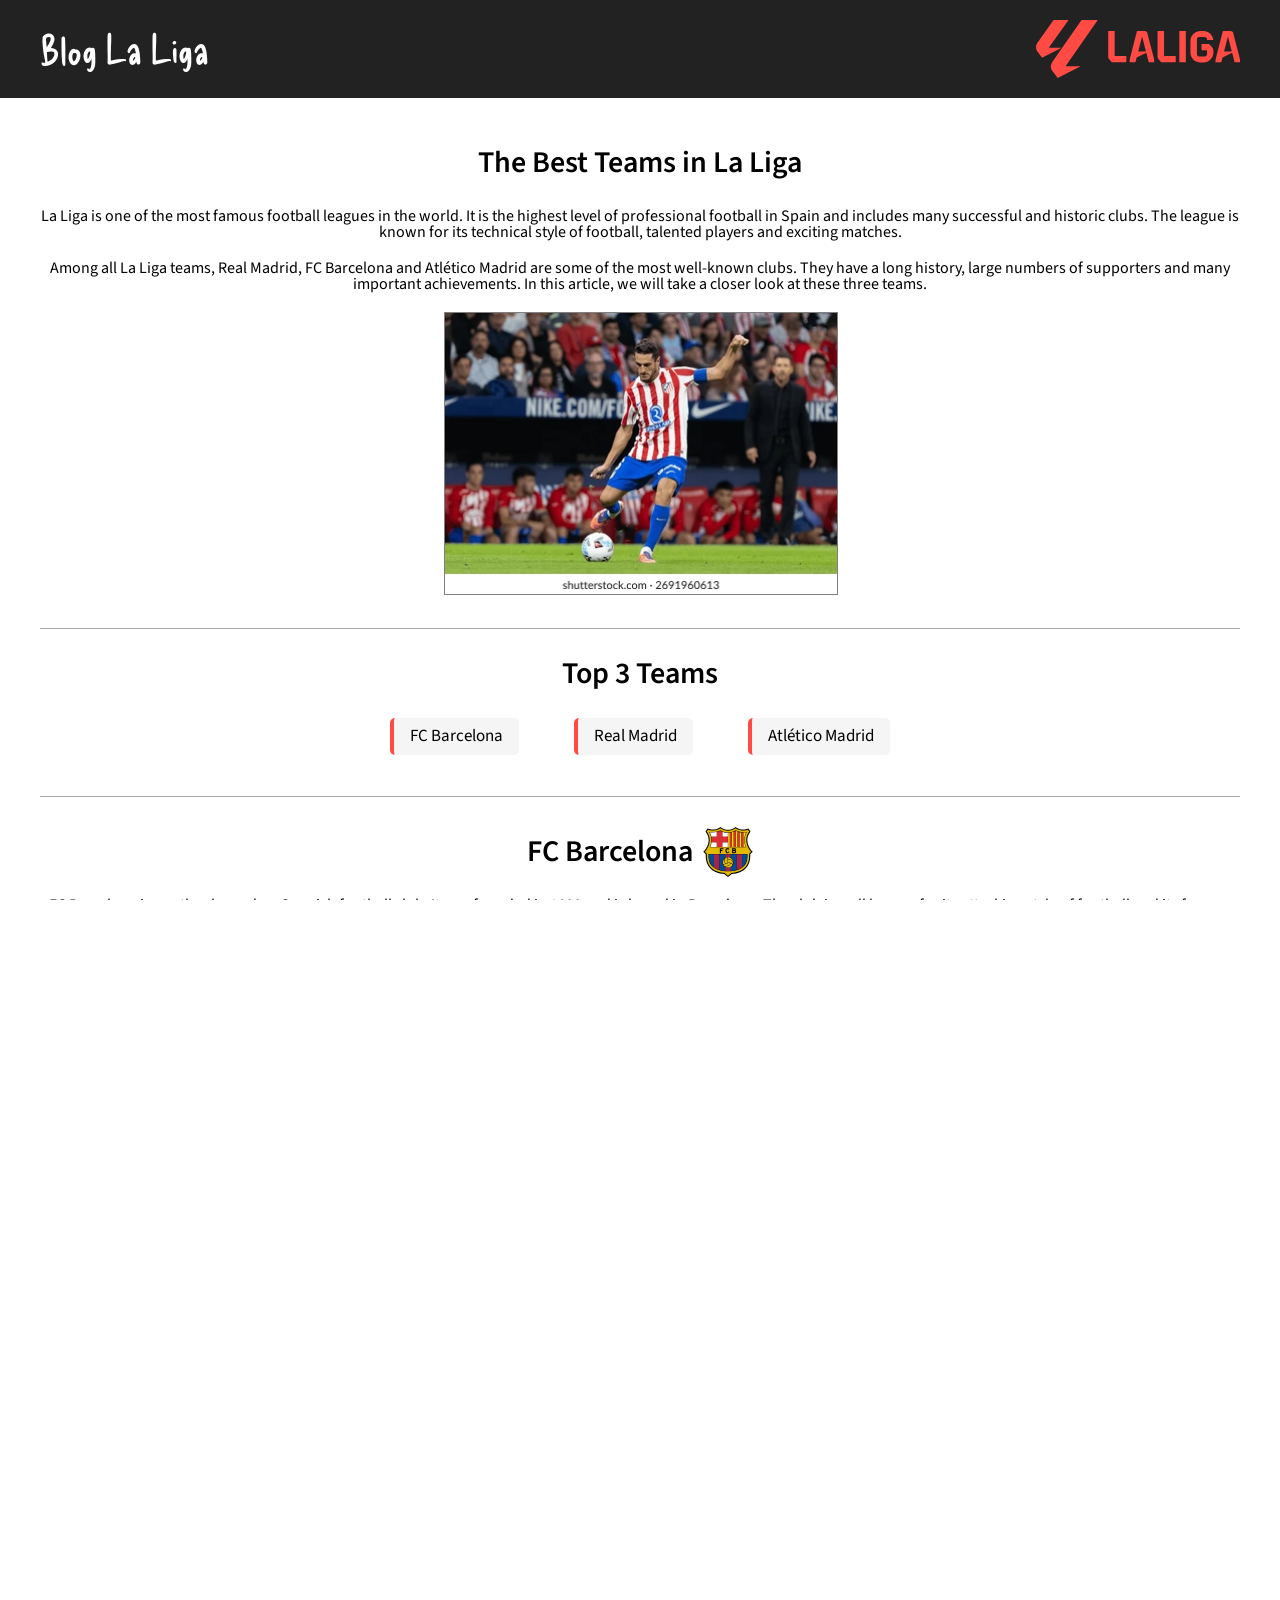
<file: article1.html>
<!DOCTYPE html>
<html lang="en">
<head>
    <meta charset="UTF-8">
    <meta name="viewport" content="width=device-width, initial-scale=1.0">

    <link rel="stylesheet" href="screenStyle.css" media="screen">
    <link rel="stylesheet" href="printStyle.css" media="print">

    <link rel="preconnect" href="https://fonts.googleapis.com">
    <link rel="preconnect" href="https://fonts.gstatic.com" crossorigin>
    <link href="https://fonts.googleapis.com/css2?family=Delicious+Handrawn&display=swap" rel="stylesheet">
    
    <link rel="preconnect" href="https://fonts.googleapis.com">
    <link rel="preconnect" href="https://fonts.gstatic.com" crossorigin>
    <link href="https://fonts.googleapis.com/css2?family=Source+Sans+3:ital@0;1&display=swap" rel="stylesheet">

    <link rel="preconnect" href="https://fonts.googleapis.com">
    <link rel="preconnect" href="https://fonts.gstatic.com" crossorigin>
    <link href="https://fonts.googleapis.com/css2?family=PT+Serif:ital,wght@0,400;0,700;1,400;1,700&display=swap" rel="stylesheet">
    <title>article-1</title>
</head>
<body>
    <div class="container-main">

        <header class="header">
          <div class="container">
            <div class="header-main">
                <h1 class="header"><a href="./index.html">Blog La Liga</a></h1>
                <svg data-name="Capa 2" viewBox="0 0 400 113.56" xmlns="http://www.w3.org/2000/svg"><path d="M177.09 70.45v12.3H148.7l-5.68-6.41c-.95-1.05-1.47-2.52-1.47-3.89V21.66h12.72v48.79h22.82Zm96.84 0v12.3h-28.39l-5.68-6.41c-.95-1.05-1.47-2.52-1.47-3.89V21.66h12.72v48.79h22.82Zm7.15-48.79h12.72v61.09h-12.72zm-59.3 17.56-3.37-13.25c-.63-2.52-2.94-4.31-5.57-4.31h-14.82l-4.52 17.56-9.57 37.54c-.21.84-.32 1.68-.32 2.52v3.47h11.36l2.42-9.25 18.93-9.04 4.73 18.29h10.62v-5.57l-9.88-37.96Zm-21.34 22.4 5.78-22.5 1.79-6.94 1.79 6.94 5.78 22.5h-15.14Zm189.78-22.4-3.36-13.25c-.63-2.52-2.94-4.31-5.57-4.31h-14.83l-4.52 17.56-9.67 37.54c-.21.84-.32 1.68-.32 2.52v3.47h11.36l2.42-9.25 18.93-9.04 4.73 18.29h10.62v-5.57l-9.78-37.96Zm-21.45 22.4 5.78-22.5 1.79-6.94 1.79 6.94 5.78 22.5h-15.14Zm-20.92-.95v3.05c0 10.83-8.73 19.56-19.56 19.56h-5.89c-2.42 0-4.73-.42-6.83-1.26-7.46-2.73-12.72-9.99-12.72-18.29v-22.4c0-.74 0-1.47.11-2.1.84-7.47 5.78-13.67 12.62-16.19 2.1-.84 4.42-1.26 6.83-1.26h5.89c10.09 0 18.4 7.68 19.45 17.45h-12.41v-1.47c0-2.42-1.89-4.31-4.31-4.31h-11.14c-2.42 0-4.31 1.89-4.31 4.31v29.33c0 2.42 1.89 4.31 4.31 4.31h11.14c2.42 0 4.31-1.89 4.31-4.31V59.2h-10.73V47.11h14.72l.21.21 5.36 5.78c1.9 2 2.95 4.73 2.95 7.57Zm-322.8-6.2h25.34L11.8 74.03l-.31-.53-8.41-11.15c-4-5.26-4.1-12.51-.32-17.88L34.52 0h29.33l-38.8 54.47Zm32.91 36.17h29.65L42.4 113.56l-.21-.32-9.99-13.14c-4-5.15-4.1-12.3-.32-17.66L89.3 0h31.86L57.97 90.64Z" style="fill:#ff4b44" data-name="Capa 1"/></svg>
            </div>
          </div>
        </header>

        <main class="main">
            <div class="container">
                <div class="main-block">
                  <h2 class="main-header">The Best Teams in La Liga</h2>
                  <p class="main-text">
                    La Liga is one of the most famous football leagues in the world. It is the highest level of professional football in Spain and includes many successful and historic clubs. The league is known for its technical style of football, talented players and exciting matches.
                  </p>
                  <p class="main-text">
                    Among all La Liga teams, Real Madrid, FC Barcelona and Atlético Madrid are some of the most well-known clubs. They have a long history, large numbers of supporters and many important achievements. In this article, we will take a closer look at these three teams.
                  </p>
                  <picture class="main-article-image">
                    <source
                        srcset="fig/la-liga-small.webp"
                        media="(max-width: 600px)">

                    <source
                        srcset="fig/la-liga-medium.jpg"
                        media="(max-width: 1000px)">

                    <img
                        src="fig/la-liga-large.webp"
                        alt="La Liga football stadium">
                </picture>
                </div>

                <div class="main-block">
                  <h2 class="main-header">Top 3 Teams</h2>

                  <ol>
                      <li>FC Barcelona</li>
                      <li>Real Madrid</li>
                      <li>Atlético Madrid</li>
                  </ol>
                </div>

                <div class="main-block">
                  <div class="main-team">
                    <h2 class="main-header">FC Barcelona</h2>
                    <svg xmlns="http://www.w3.org/2000/svg" width="2469" height="2500" viewBox="0 0 559.078 566"><path d="M358.605 4.713c-26.059 18.091-51.183 26.518-79.061 26.518-27.881 0-53.005-8.427-79.066-26.518L193.689 0l-6.89 4.563c-29.455 19.504-53.387 23.072-89.904 23.072-12.59 0-26.127-2.376-39.145-6.872l-8.672-2.994-5.276 7.504c-2.806 3.991-4.891 6.526-6.906 8.977-2.483 3.019-4.829 5.872-7.584 10.3L24.9 51.642l5.022 6.674c22.317 29.658 30.739 60.17 30.739 88.892 0 53.56-29.285 100.889-52.35 124.822L0 280.654l8.477 8.46c4.547 4.538 12.646 12.941 19.344 19.981l-.269 3.691-.059.672a289.05 289.05 0 0 0-.416 15.369c0 54.393 16.077 99.616 47.894 134.593 36.836 40.498 94.434 64.675 162.507 68.438 16.904 15.395 34.083 28.173 34.852 28.744l7.277 5.397 7.268-5.416c.763-.57 17.849-13.34 34.733-28.728 68.071-3.762 125.667-27.938 162.504-68.437 31.815-34.977 47.894-80.2 47.894-134.589 0-5.045-.14-10.169-.416-15.373l-.008-.121-.061-.667s-.24-3.303-.258-3.574c6.2-6.518 14.562-15.211 19.342-19.983l8.474-8.46-8.308-8.623c-23.062-23.935-52.348-71.268-52.348-124.828 0-28.72 8.42-59.231 30.734-88.886l5.021-6.671-4.407-7.091c-2.756-4.432-5.102-7.285-7.585-10.306-2.014-2.45-4.099-4.984-6.902-8.974l-5.275-7.507-8.672 2.995c-13.021 4.496-26.557 6.872-39.146 6.872-36.52 0-60.453-3.568-89.905-23.072L365.394 0l-6.789 4.713z"/><path d="M279.59 550.813s-19.458-14.434-37.037-30.854c-115-4.768-210.16-69.259-202.889-205.854.43-3.604.065-3.361.689-9.51-6.594-6.977-17.505-18.36-23.267-24.11 41.25-42.805 89.384-140.716 22.573-229.5 4.393-7.063 7.573-9.405 14.111-18.705 13.354 4.611 28.203 7.54 43.123 7.54 38.313 0 64.472-3.802 96.633-25.099 25.426 17.65 52.999 28.694 86.018 28.694 33.017 0 60.588-11.044 86.012-28.694 32.16 21.296 58.319 25.099 96.635 25.099 14.916 0 29.769-2.928 43.123-7.54 6.537 9.299 9.717 11.642 14.107 18.705-66.808 88.784-18.671 186.695 22.575 229.5-5.761 5.75-16.674 17.133-23.267 24.11.621 6.148.26 5.906.689 9.51 7.271 136.595-87.893 201.084-202.886 205.854-17.58 16.421-36.942 30.854-36.942 30.854z" fill="#e2b900"/><path d="M61.478 305.958h-1.623l-.692 5.877-.499 3.783c-2.684 52.618 10.435 95.126 38.984 126.439 32.746 35.92 85.798 56.385 153.421 59.187.066.002 1.136.008 1.136.008 20.29.11 39.453.214 55.757-.006 67.674-2.803 120.726-23.269 153.471-59.188 28.55-31.312 41.668-73.819 38.992-126.343-.007-.095-.509-3.896-.509-3.896l-.686-5.791-1.63-.069H61.478z"/><path d="M63.1 309.61l-.329 2.789s-.462 3.505-.467 3.505a253.642 253.642 0 0 0-.336 12.939c0 45.576 12.885 82.788 38.38 110.753 6.093 6.685 12.916 12.819 20.421 18.395V309.61H63.1zM496.782 315.997l-.475-3.616-.328-2.771h-57.668v148.382c7.507-5.575 14.33-11.71 20.422-18.395 25.5-27.97 38.384-65.19 38.384-110.707-.001-4.224-.11-8.523-.335-12.893z" fill="#004b95"/><path d="M184.278 309.61H120.77v148.382c17.573 13.06 38.914 23.035 63.508 29.753V309.61zM374.804 309.61v178.132c24.6-6.72 45.938-16.694 63.507-29.75V309.61h-63.507z" fill="#a4234b"/><path d="M218.665 401.004c0-21.983 11.655-41.242 29.122-51.942V309.61h-63.51v178.135c19.253 5.26 40.502 8.516 63.51 9.681v-44.478c-17.466-10.7-29.122-29.96-29.122-51.944zM311.295 309.61v39.451c17.466 10.7 29.122 29.959 29.122 51.942s-11.656 41.244-29.122 51.944v44.476c23.011-1.168 44.259-4.425 63.509-9.682V309.61h-63.509z" fill="#004b95"/><path d="M311.295 349.062V309.61h-63.508v39.451c9.244-5.666 20.115-8.934 31.752-8.934 11.638.001 22.511 3.27 31.756 8.935zM247.787 452.948v44.478c1.121.058 2.237.121 3.367.167l1.07.006c20.272.109 39.419.213 55.637-.004 1.151-.048 2.289-.113 3.434-.171v-44.476c-9.246 5.663-20.119 8.933-31.756 8.933-11.636.001-22.508-3.269-31.752-8.933z" fill="#a4234b"/><path d="M248.474 412.051c-11.015-10.032-11.049-30.418-8.09-43.959.822-3.771 1.857-7.462 2.925-11.681-12.95 10.533-21.223 26.598-21.223 44.593a57.28 57.28 0 0 0 4.173 21.541c.979.128 1.974.197 2.984.197 8.508 0 15.455-3.93 19.231-10.691zM307.624 416.448c-1.885 9.629-12.183 16.844-21.887 22.631-9.999 5.965-26.126 9.047-38.261 9.609 9.158 6.169 20.191 9.772 32.063 9.772 21.669 0 40.536-11.997 50.318-29.706-1.713-14.174-15.188-15.839-22.233-12.306z" fill="#e2b900"/><path d="M243.021 445.36c11.986.093 30.407-2.922 40.966-9.219 13.648-8.144 24.251-16.833 19.213-28.879-2.546-6.087-11.01-13.132-21.983-5.361-.701 8.992-11.801 16.923-19.771 15.901-4.038-.518-7.422-1.792-10.241-3.637-4.479 7.653-12.498 11.997-21.959 11.997-.466 0-.931-.013-1.39-.039a57.579 57.579 0 0 0 15.165 19.237zM279.392 365.199c9.503-3.94 22.675 1.181 32.711 6.784 9.475 5.294 19.368 15.173 24.79 25.548-1.786-29.957-26.517-53.725-56.857-53.981-9.066 5.954-7.828 17.178-.644 21.649z" fill="#e2b900"/><path d="M277.785 401.858c-11.765-8.581-11.042-22.083-5.98-30.104 1.242-1.968 2.688-3.515 4.294-4.699-6.84-5.46-8.209-16.054-1.583-23.292a57.13 57.13 0 0 0-26.915 9.475c-2.509 10.79-5.703 20.644-5.543 31.914.215 15.188 6.502 27.552 19.822 29.26 6.216.796 15.185-5.818 15.905-12.554z" fill="#e2b900"/><path d="M336.757 406.288c-3.279-11.887-15.065-25.028-26.322-31.316-13.879-7.754-29.062-11.97-35.738-1.389-4.285 6.79-4.881 18.006 4.84 25.316 13.214-9.127 23.769-.252 26.817 7.046.979 2.337 1.475 4.56 1.562 6.675 7.799-2.744 20.475-.977 24.378 11.195a57.128 57.128 0 0 0 4.463-17.527z" fill="#e2b900"/><path d="M227.165 239.72h-40.162v56.47h12.237v-23.298h16.664v-11.923H199.24v-9.247h28.514v-12l-.589-.002zM250.521 267.954c0 17.681 9.718 29.104 24.758 29.104 9.805 0 16.867-4.312 20.988-12.812l.236-.488-10.292-6.104-.301.504c-2.936 4.915-5.73 6.742-10.314 6.742-7.489 0-12.522-6.811-12.522-16.946 0-10.452 4.769-16.945 12.444-16.945 4.458 0 7.592 1.86 9.584 5.688l.26.499 11.328-5.227-.262-.54c-3.979-8.228-11.155-12.577-20.754-12.577-14.81-.001-25.153 11.967-25.153 29.102zM364.759 265.606c3.42-2.425 5.427-6.231 5.427-10.685 0-9.518-6.777-15.201-18.126-15.201H326.116v56.47h25.705c12.686 0 20.257-6.894 20.257-18.44 0-5.408-2.701-9.74-7.319-12.144zm-26.644-14.516h13.471c5.496 0 6.2 2.512 6.2 4.701 0 3.112-1.847 4.625-5.647 4.625h-14.023l-.001-9.326zm14.101 33.416h-14.101v-13.117h14.101c4.988 0 7.311 2.072 7.311 6.519 0 4.316-2.527 6.598-7.311 6.598zM364.925 37.842c-27.359 16.55-55.29 24.606-85.388 24.628-30.095-.021-58.023-8.078-85.383-24.628l-.914-.553-.929.526c-31.167 17.613-58.589 21.058-95.423 21.058-8.852 0-17.984-.889-27.146-2.643l-3.948-.756 2.028 3.471c37.842 64.758 24.408 127.366 6.476 168.486l-1.115 2.557h412.715l-1.117-2.557c-17.931-41.12-31.365-103.728 6.475-168.486l2.028-3.471-3.946.756c-9.161 1.754-18.295 2.643-27.146 2.643-36.834 0-64.257-3.445-95.423-21.058l-.93-.526-.914.553z"/><path d="M152.957 57.315c-17.286 4.101-35.198 5.211-56.068 5.211-7.893 0-16.01-.817-24.159-2.178 9.669 17.289 15.821 34.397 19.311 50.979h60.917l-.001-54.012zM277.715 111.327V66.091c-21.855-.249-42.595-4.685-62.809-13.438v58.674h62.809zM93.769 173.277c-2.877 19.829-8.618 37.803-15.066 53.057h74.255v-53.057H93.769zM214.906 226.334h62.809v-53.057h-62.809v53.057z" fill="#fff"/><path d="M214.906 111.327V52.653c-7.304-3.162-14.542-6.873-21.734-11.175-13.754 7.668-26.795 12.653-40.214 15.836v54.012H92.041a171.814 171.814 0 0 1 3.683 35.4c0 9.151-.716 18.02-1.954 26.55h59.188v53.057h61.949v-53.057h62.809v-61.95l-62.81.001z" fill="#db2f36"/><path d="M365.906 41.478l-.088.051v184.804h21.777V51.614c-7.134-2.705-14.308-6.022-21.689-10.136zM322.263 60.38v165.954h21.777V52.709a164.918 164.918 0 0 1-21.777 7.671zM281.365 66.091v160.243h19.12V64.747a164.521 164.521 0 0 1-19.12 1.344zM409.376 58.023v168.311h21.776V61.296c-7.49-.695-14.699-1.752-21.776-3.273zM463.357 146.727c0-27.036 6.251-56.444 22.994-86.379-8.149 1.36-16.268 2.178-24.159 2.178-3.16 0-6.229-.037-9.261-.095v163.903h27.447c-9.223-21.818-17.021-49.184-17.021-79.607z" fill="#ffdf00"/><path d="M431.153 61.296v165.038h21.777V62.431c-7.587-.144-14.811-.489-21.777-1.135zM300.486 64.747v161.587h21.777V60.38a158.515 158.515 0 0 1-21.777 4.367zM344.041 52.709v173.625h21.777V41.529c-7.206 4.306-14.459 8.019-21.777 11.18zM387.596 51.614v174.72h21.779V58.023a150.014 150.014 0 0 1-21.779-6.409z" fill="#db2f36"/></svg>
                  </div>
                  <p class="main-text">
                    FC Barcelona is another legendary Spanish football club. It was founded in 1899 and is based in Barcelona. The club is well known for its attacking style of football and its famous youth academy. Barcelona has produced many talented players and has won numerous important trophies.
                  </p>
                </div>

                
                <div class="main-block">
                  <div class="main-team">
                    <h2 class="main-header">Real Madrid</h2>
                    <svg height="2500" viewBox="197.6 112.5 455.3 619.5" width="1271" xmlns="http://www.w3.org/2000/svg"><path clip-rule="evenodd" d="m542.9 309.3c65.9 40 110 112.5 110 195 0 125.4-102.2 227.7-227.6 227.7s-227.7-102.3-227.7-227.7c0-82.5 44.1-155 110-195l-2.3-5.4.2-.8-.2-.2c-1-.3-2.1-.5-3.1-.9-1.3.2-2.6.3-3.9.3-7.2 0-13.9-2.7-19.5-7.1-7.2-5.7-12-14.7-12.1-24 0-2 .2-3.9.6-5.7-.3-1.8-.5-3.6-.5-5.4 0-4.2.9-8.2 2.6-11.9.1-4.9 1.4-9.6 3.7-13.7 0-.6-.1-1.1-.1-1.7 0-7 2.6-13.6 7-18.6 1.4-7.9 6-14.7 12.5-18.9 3.1-7 9.1-12.6 16.4-15.2 4.6-5.9 11.5-10 19.3-10.8 4.8-3.5 10.6-5.6 16.9-5.6.7 0 1.4 0 2.1.1 3.5-4.5 8.4-7.8 14-9.6 4.7-5.6 11.5-9.4 19.2-10.1 4.3-3.1 9.5-5 15.1-5.3v-8.5l11.8-11.8h.7l6.2-6h22.3l6.2 6h.8l11.7 11.9v8.3c5.5.3 10.7 2.2 15.1 5.3 7.7.7 14.6 4.5 19.3 10.1 5.6 1.7 10.4 5.1 14 9.6.7-.1 1.4-.1 2.1-.1 6.2 0 12.1 2 16.9 5.6 7.8.9 14.7 4.9 19.4 10.8 7.3 2.6 13.2 8.2 16.3 15.2 6.5 4.2 11.1 11 12.5 19 4.4 5 7 11.6 7 18.6 0 .6 0 1.1-.1 1.7 2.3 4.1 3.7 8.8 3.7 13.7 1.7 3.7 2.6 7.7 2.6 11.8 0 1.8-.2 3.6-.5 5.4.4 1.9.6 3.8.6 5.7-.1 9.3-4.8 18.4-12.1 24-5.6 4.4-12.3 7-19.5 7-1.3 0-2.6-.1-3.9-.3-1 .3-2.1.6-3.1.9l-.1.1.2.9z" fill="#fff" fill-rule="evenodd"/><path d="m541.1 240s-4.7-7.6-15-11.6c-9.8-3.9-24.8-6.2-26.2-6.4 0-.1-1.1-1.1-10.8-7.6-18.7-12.6-46.1-13.4-64-9-17.9-4.4-45.3-3.6-64 9-9.7 6.6-10.8 7.5-10.8 7.6-1.4.2-16.3 2.5-26.2 6.4-10.3 4-15 11.6-15 11.6l-4 16.8 2.7 22.3 18 4.3 53.5-14 45.6-5.3 45.7 5.3 53.5 14 18-4.3 2.7-22.3z" fill="#e5213f"/><path d="m350.4 222.6c0 .1.3-.2.5-.5zm120.6 46 53.2 14.1 17.5-3.7 2.8-22.1-3.9-16.7c-.4-.7-5-7.5-14.6-11.3-9.7-3.8-24.7-6.1-26.6-7l-.1.1c-.2-.2-.7-.5-1.4-1.1-1.5-1.1-4.2-2.9-9-6.2-12.1-8.1-28-11.4-42.4-11.4-7.6 0-14.9.9-21.3 2.4-6.1-1.5-13.4-2.4-21-2.4-14.5 0-30.4 3.2-42.4 11.4-7.2 4.9-9.7 6.7-10.4 7.3l-.1-.1v.1c0 .3-.3.5-.5.5-1.3.2-16.3 2.5-26 6.4-10 3.9-14.5 11.2-14.6 11.2l-3.9 16.6 2.2 21.7 17.7 4.3 53.6-14.1 45.8-5.3zm-.2 1.3-45.5-5.3-45.5 5.3-53.9 14.1-18.5-4.8-2.7-22.5 4.1-17s4.8-7.7 15.3-11.8c9.6-3.8 23.8-6.1 26.1-6.4.7-.9 2.8-2 10.7-7.6 12.4-8.4 28.5-11.6 43.2-11.6 7.7 0 15.1.9 21 2.4 6.2-1.5 13.6-2.4 21.3-2.4 14.7 0 30.8 3.2 43.2 11.6 7.9 5.5 10 6.7 10.7 7.6 2.1.3 16.5 2.6 26.2 6.4 10.5 4.1 15.2 11.8 15.3 11.8l-.5.4.6-.2 4 17-3.2 22.8-18.3 4.3z" fill="#004696"/><path d="m525.1 291.6c-30.3-14.3-64.1-22.2-99.9-22.2s-69.5 8-99.8 22.2c-1.1.5-1.4 1.8-.9 2.9s1.8 1.6 2.9 1.1l4.9 10.5c-1.3.6-1.8 2.1-1.2 3.4s2 1.9 3.2 1.3c27.6-13 58.4-20.2 90.9-20.2 32.6 0 63.3 7.2 90.9 20.2 1.3.6 2.6 0 3.2-1.3s0-2.8-1.2-3.4l4.9-10.5c1.1.5 2.4 0 2.9-1.1.6-1.1.3-2.4-.8-2.9" fill="#f8bb00"/><path d="m515.7 311.6c-27.5-13-58.1-20.1-90.5-20.1s-63 7.1-90.6 20.1c-.4.2-.9.3-1.4.3-1.4 0-2.5-.8-3.1-2-.3-.5-.4-1-.4-1.5 0-1 .4-2 1.2-2.6l-4.2-9h-.4c-1.2 0-2.3-.7-2.8-1.8-.3-.5-.4-1-.4-1.5 0-1.1.6-2.2 1.7-2.7 30.5-14.4 64.4-22.4 100.3-22.4s69.8 8 100.2 22.4l-.4.9-.4.9c-30.2-14.2-63.8-22.1-99.4-22.1s-69.2 7.9-99.4 22.1c-.4.2-.6.5-.6 1 0 .2.1.4.2.7.2.5.6.7 1.1.7.2 0 .4 0 .6-.1l1.2.5 4.9 10.5-.5 1.3c-.6.3-.9.9-.9 1.4 0 .2 0 .4.1.7.3.6.9 1 1.4 1 .2 0 .4 0 .6-.1 27.7-13.1 58.6-20.3 91.3-20.3s63.6 7.2 91.3 20.3c.2.1.4.1.6.1.5 0 1-.3 1.4-.9.1-.2.1-.5.1-.7 0-.6-.4-1.2-.9-1.4l-.4-1.3 4.9-10.5 1.3-.5c.1.1.3.1.5.1.4 0 .9-.3 1.1-.7.1-.2.1-.5.1-.7 0-.4-.2-.8-.6-1l.4-.9.4-.9c1.1.5 1.7 1.6 1.7 2.7 0 .5-.1 1-.3 1.5-.6 1.1-1.7 1.8-2.9 1.8h-.4l-4.2 9c.7.7 1.2 1.6 1.2 2.6 0 .5-.1 1-.3 1.5-.6 1.2-1.8 2-3.1 2-.3-.1-.8-.2-1.3-.4" fill="#004696"/><path d="m539.9 276.6c-2.3.8-4.9.7-7.2-.5-3.2-1.7-4.8-5.1-4.5-8.5.9-1 1.6-2.3 2-3.7 1.2-4.8-1.7-9.7-6.5-10.9s-9.7 1.7-10.9 6.4c-.2.6-.2 1.2-.3 1.9-2.1 2.7-5.6 4.1-9.2 3.2-4.2-1.1-6.9-5.1-6.5-9.2 8.5 2.1 11.8-1.8 13.2-7.2 1.2-4.6.6-8.9-4.7-11.5.1-2.1-.2-3.7-.9-5.1 3.7-1.1 6.4-4.5 6.4-8.5 0-4.3-3-7.9-7.1-8.7 2.1-1.6 3.4-4.2 3.4-7 0-.4 0-.7-.1-1.1v.1c24.2 12.3 31.9 24.9 33.9 50.9-2.9.9-4.8 3.7-5.9 6.8-1.8 4.7-1.5 9.4 4.9 12.6m-33-4.6c3.3-.2 6.5-1.4 9.2-3.3.9.7 2 1.2 3.1 1.5.4.1.8.2 1.2.2.6 3.2 2.1 6.3 4.4 8.7-5.8-2.5-11.8-4.9-17.9-7.1zm-90.7-13.7c4.8-2.3 8.2-6.8 9-12.3.8 5.4 4.2 10 9 12.3-3-.1-6-.2-9-.2-3 .1-6 .1-9 .2zm-72.7 13.7c-6.1 2.1-12 4.5-17.9 7.1 2.3-2.4 3.8-5.5 4.4-8.7.4 0 .8-.1 1.2-.2 1.2-.3 2.2-.8 3.1-1.5 2.6 2 5.9 3.1 9.2 3.3zm-32.9 4.6c6.4-3.2 6.6-7.9 4.8-12.7-1.2-3.1-3-5.9-5.9-6.8 2-26 9.6-38.6 33.9-50.9v-.1c0 .3-.1.7-.1 1.1 0 2.9 1.4 5.4 3.4 7-4.1.8-7.1 4.4-7.1 8.7 0 4 2.7 7.4 6.4 8.5-.7 1.4-1 3-.9 5.1-5.4 2.6-5.9 6.9-4.7 11.5 1.4 5.5 4.7 9.3 13.2 7.2.4 4.2-2.3 8.2-6.5 9.2-3.5.9-7.1-.5-9.2-3.2 0-.6-.1-1.2-.3-1.9-1.2-4.8-6.1-7.7-10.9-6.4-4.8 1.2-7.7 6.1-6.4 10.9.4 1.4 1.1 2.7 2 3.7.3 3.4-1.3 6.8-4.5 8.5-2.3 1.3-4.9 1.4-7.2.6zm50.3-22.4c2.1 5 6.5 8.5 11.7 9.6-5.8 1.3-11.5 2.7-17.2 4.4 4-3.4 6.1-8.6 5.5-14zm43.1 4.9c-6.5.6-12.9 1.4-19.2 2.4 3.3-2.1 5.8-5.2 7.1-8.8h.5c.9 0 1.8-.1 2.6-.4 2 3.1 5.3 5.6 9 6.8zm13.5-81.6c0 .3-.1.6-.1.9 0 1.6.5 3.1 1.4 4.4v7.2c-.9 1.3-1.4 2.8-1.4 4.4s.5 3.1 1.4 4.4v7.2c-.9 1.3-1.4 2.8-1.4 4.4 0 3.2 1.9 5.9 4.6 7.1-3.9.6-6.9 2.7-7.8 7.6-5.8 1.2-7.4 5.2-7.4 9.9 0 5.6 2.2 10.2 11 10.3-.7 4.2-4.3 7.3-8.6 7.3-4 0-7.3-2.6-8.4-6.2.2-.8.4-1.7.4-2.6 0-4.9-4-9-8.9-9s-9 4-9 9c0 1.6.5 3.1 1.2 4.5-.1 3.8-2.7 7.3-6.6 8.3-4.2 1.1-8.5-1.1-10.2-4.9 8.5-2.3 9.5-7.2 8.1-12.7-1.2-4.6-3.7-8.1-9.7-7.8-1.2-2.6-2.9-4.1-4.8-4.8 3-28 24.6-51.2 56.2-48.9zm48.2 84c-6.3-1-12.7-1.9-19.2-2.4 3.7-1.2 7-3.6 9.1-6.8.8.3 1.7.4 2.6.4h.5c1.2 3.5 3.7 6.7 7 8.8zm-32.7-51.2c0-1.6-.5-3.1-1.4-4.4v-7.2c.9-1.2 1.4-2.8 1.4-4.4s-.5-3.1-1.4-4.4v-7.2c.9-1.2 1.4-2.8 1.4-4.4 0-.3 0-.6-.1-.9 31.6-2.3 53.2 20.9 56 48.7-1.9.8-3.6 2.3-4.8 4.8-5.9-.3-8.5 3.2-9.7 7.8-1.4 5.5-.4 10.4 8.1 12.7-1.7 3.9-6 6-10.2 4.9-3.9-1-6.5-4.5-6.6-8.3.8-1.3 1.2-2.8 1.2-4.5 0-4.9-4-9-8.9-9-5 0-9 4-9 9 0 .9.1 1.7.4 2.6-1.1 3.6-4.4 6.2-8.4 6.2-4.3 0-7.9-3.2-8.6-7.3 8.8-.1 11-4.6 11-10.3 0-4.8-1.6-8.8-7.4-9.9-.9-4.9-3.9-6.9-7.8-7.6 2.9-1 4.8-3.7 4.8-6.9zm56.5 43.9c-.6 5.4 1.6 10.6 5.5 14-5.6-1.7-11.4-3.1-17.2-4.4 5.2-1.1 9.6-4.6 11.7-9.6zm-164.7 36.3c30.5-14.4 64.4-22.4 100.4-22.4s70 8 100.6 22.4l-.3-.1c2.5 1.2 5.5.1 6.7-2.4.7-1.4.6-3 0-4.3 5 1.6 10.5.5 14.6-2.6 4.6 3.1 9.3 1.6 12.9-1.2 3.8-2.9 7-9.9 2.4-13.7 3.5-4.6 2.6-10.5-1.7-13.2.8-1.3 1.2-2.8 1.2-4.5 0-4.3-3-7.9-7.1-8.7 2.1-1.6 3.4-4.2 3.4-7 0-4.6-3.5-8.4-8-8.9.9-1.4 1.5-3.1 1.5-4.9 0-4.9-4-8.9-8.9-8.9-.8 0-1.6.1-2.3.3.5-1.1.8-2.4.8-3.7 0-4.9-4-8.9-8.9-8.9-1.5 0-2.8.4-4 1 .1-.5.1-.9.1-1.4 0-4.9-4-8.9-8.9-8.9-1.9 0-3.7.6-5.1 1.6-.9-4-4.4-7-8.7-7-3.2 0-5.9 1.6-7.5 4.1-1.6-1.8-4-2.9-6.6-2.9-.7 0-1.4.1-2 .2.4-1 .6-2.1.6-3.2 0-4.9-4-8.9-8.9-8.9-1.7 0-3.4.5-4.7 1.4.1-.5.1-.9.1-1.4 0-4.9-4-8.9-8.9-8.9-2 0-3.8.7-5.3 1.8-.9-4-4.4-7-8.7-7-2.5 0-4.7 1-6.3 2.6-1.4-3-4.5-5.1-8.1-5.1-1 0-2 .2-2.9.5-1.6-1.8-3.6-3.2-5.9-4.1-.5-.2-1.1-.4-1.6-.5v-6.8h6.7v-6.8h-6.7v-6.1h-7.2v6.1h-6.7v6.8h6.7v6.8c-.5.1-1.1.3-1.6.5-2.3.9-4.3 2.3-5.8 4.1-.9-.3-1.9-.5-2.9-.5-3.6 0-6.6 2.1-8.1 5.1-1.6-1.6-3.8-2.6-6.3-2.6-4.3 0-7.8 3-8.7 7-1.5-1.1-3.3-1.8-5.3-1.8-4.9 0-8.9 4-8.9 8.9 0 .5 0 1 .1 1.4-1.4-.9-3-1.4-4.7-1.4-4.9 0-8.9 4-8.9 8.9 0 1.1.2 2.2.6 3.2-.7-.2-1.3-.2-2-.2-2.6 0-5 1.1-6.6 2.9-1.6-2.5-4.3-4.1-7.5-4.1-4.3 0-7.8 3-8.7 7-1.4-1-3.2-1.6-5.1-1.6-4.9 0-8.9 4-8.9 8.9 0 .5 0 .9.1 1.4-1.2-.6-2.6-1-4-1-4.9 0-8.9 4-8.9 8.9 0 1.3.3 2.6.8 3.7-.7-.2-1.5-.3-2.3-.3-4.9 0-8.9 4-8.9 8.9 0 1.8.6 3.5 1.5 4.9-4.5.4-8.1 4.2-8.1 8.9 0 2.8 1.3 5.4 3.4 7-4 .9-7.1 4.4-7.1 8.7 0 1.6.4 3.2 1.2 4.5-4.3 2.7-5.2 8.6-1.6 13.2-4.6 3.8-1.4 10.8 2.4 13.7 3.6 2.8 8.3 4.3 12.9 1.2 4.1 3.1 9.5 4.2 14.6 2.6-.6 1.3-.7 2.9 0 4.3 1.2 2.6 4 3.7 6.5 2.5z" fill="#f8bb00"/><g fill="#004696"><path d="m319 283.2c.2.3.3.7.1 1-.3.5-.4 1.1-.4 1.7s.1 1.2.4 1.7c.7 1.5 2.1 2.4 3.6 2.4.5 0 1.1-.1 1.7-.4 30.7-14.5 64.7-22.5 100.8-22.5 36 0 70.2 8 100.8 22.4s.1 0 .1.1c0 0 .1 0 .1.1.4.1.8.2 1.3.2 1.5 0 3-.9 3.7-2.3.3-.6.4-1.2.4-1.8s-.1-1.2-.4-1.7c-.2-.4-.1-.8.1-1 .2-.3.6-.4 1-.3 1.4.5 2.9.7 4.4.7 3.3 0 6.6-1.1 9.3-3.2h1.1c1.7 1.1 3.3 1.6 4.9 1.6 2.4 0 4.8-1.1 6.9-2.7 2.2-1.7 4.3-5.2 4.3-8.1 0-1.6-.6-3-1.9-4.1l-.2-1.3c1.4-1.8 2-3.7 2-5.5 0-2.5-1.2-4.9-3.4-6.2l-.3-1.3c.7-1.2 1.1-2.5 1.1-4 0-3.8-2.7-7-6.3-7.8-.4-.1-.6-.4-.7-.7-.1-.4 0-.8.4-1 1.9-1.4 3-3.7 3-6.2 0-4.1-3.1-7.5-7.2-7.9-.3 0-.6-.2-.8-.5-.1-.3-.1-.7.1-1 .8-1.3 1.3-2.8 1.3-4.4 0-4.4-3.6-7.9-7.9-7.9-.7 0-1.4.1-2.1.3-.4.1-.8 0-1-.3-.3-.3-.3-.7-.1-1 .4-1 .7-2.1.7-3.3 0-4.4-3.6-7.9-7.9-7.9-1.3 0-2.6.3-3.6.9-.3.2-.7.1-1 0-.3-.2-.5-.6-.4-.9.1-.5.1-.9.1-1.3 0-4.4-3.6-7.9-8-7.9-1.7 0-3.3.5-4.5 1.4-.3.2-.6.2-.9.1s-.5-.4-.6-.7c-.8-3.6-4-6.2-7.8-6.2-2.8 0-5.2 1.5-6.7 3.7-.2.2-.4.4-.7.4s-.6-.1-.8-.3c-1.5-1.6-3.5-2.6-5.8-2.6-.6 0-1.2.1-1.8.2-.3.1-.7 0-.9-.3s-.3-.7-.2-1c.3-.9.5-1.9.5-2.8 0-4.4-3.6-8-7.9-8-1.6 0-3 .5-4.2 1.2-.3.2-.7.2-1 0s-.5-.6-.4-1 .1-.9.1-1.3c0-4.4-3.6-7.9-7.9-7.9-1.8 0-3.4.6-4.8 1.6-.3.2-.6.2-.9.1s-.6-.4-.6-.7c-.8-3.6-4-6.2-7.7-6.2-2.2 0-4.2.9-5.7 2.3-.2.2-.5.3-.8.3-.3-.1-.6-.3-.7-.5-1.3-2.7-4-4.6-7.2-4.6-.9 0-1.8.1-2.6.4l-1-.3c-1.5-1.7-3.3-3-5.5-3.8-.5-.2-1-.4-1.5-.5l-.7-.9v-6.8l1-1h5.8v-4.9h-5.8l-1-1v-5.3h-5.3v5.1l-.9 1h-5.8v4.9h5.8l.9 1v6.8l-.7.9c-.5.1-1 .3-1.5.5-2.1.8-4 2.1-5.5 3.8l-1 .3c-.8-.3-1.7-.4-2.6-.4-3.2 0-5.9 1.9-7.2 4.6-.1.3-.4.5-.7.5s-.6-.1-.9-.3c-1.4-1.4-3.4-2.3-5.6-2.3-3.8 0-6.9 2.7-7.7 6.2-.1.3-.3.6-.6.7s-.6.1-.9-.1c-1.3-1-2.9-1.6-4.7-1.6-4.4 0-7.9 3.6-8 7.9 0 .4 0 .8.1 1.3.1.4-.1.8-.4 1s-.7.2-1 0c-1.2-.8-2.7-1.2-4.2-1.2-4.4 0-7.9 3.5-7.9 8 0 1 .2 1.9.5 2.8.1.3.1.7-.2 1-.2.3-.6.4-.9.3-.6-.1-1.2-.2-1.8-.2-2.3 0-4.4 1-5.9 2.6-.2.2-.5.3-.8.3s-.6-.2-.7-.5c-1.4-2.2-3.9-3.7-6.7-3.7-3.8 0-7 2.7-7.7 6.2-.1.3-.3.6-.6.7s-.6.1-.9-.1c-1.3-.9-2.9-1.4-4.5-1.4-4.4 0-8 3.5-8 7.9 0 .4 0 .8.1 1.2s-.1.7-.4.9-.7.2-1 .1c-1.1-.5-2.3-.9-3.6-.9-4.4 0-7.9 3.5-7.9 7.9 0 1.2.3 2.3.7 3.3.1.3.1.7-.2 1-.2.3-.6.4-1 .3-.7-.2-1.4-.3-2.1-.3-4.4 0-8 3.5-8 7.9 0 1.6.5 3.1 1.3 4.4.2.3.2.6.1 1-.1.3-.4.5-.8.5-4 .4-7.2 3.8-7.2 7.9 0 2.5 1.2 4.8 3 6.2.3.2.4.6.3 1s-.4.6-.7.7c-3.6.8-6.3 4-6.3 7.8 0 1.5.4 2.8 1.1 4l-.3 1.3c-2.2 1.4-3.4 3.7-3.4 6.2 0 1.8.6 3.8 2 5.5l-.1 1.6c-1.4 1.2-1.9 2.6-1.9 4.1 0 2.9 2 6.4 4.3 8.1 2 1.6 4.4 2.7 6.9 2.7 1.6 0 3.2-.5 4.9-1.6l1.1.1c2.7 2 5.9 3.1 9.3 3.1 1.5 0 3-.2 4.5-.7h.3c.2 0 .5.1.6.4m-1.6 5.3c-.4-.8-.6-1.7-.6-2.6 0-.3 0-.5.1-.8-1.1.2-2.2.3-3.3.3-3.5 0-7-1.1-9.9-3.1-1.8 1.1-3.6 1.5-5.4 1.5-3 0-5.8-1.3-8.1-3.1-2.7-2.1-5-5.9-5.1-9.6 0-1.8.6-3.6 2-5-1.3-1.9-1.9-4-1.9-6 0-2.8 1.3-5.6 3.6-7.4-.6-1.3-.9-2.7-.9-4.2 0-4.1 2.6-7.7 6.2-9.1-1.6-1.7-2.5-4-2.5-6.6 0-4.6 3.2-8.5 7.5-9.6-.6-1.3-.9-2.7-.9-4.2 0-5.5 4.4-9.9 9.9-9.9h.9c-.2-.8-.3-1.6-.3-2.4 0-5.4 4.4-9.9 9.9-9.9 1 0 2 .2 3 .5 0-5.4 4.4-9.8 9.9-9.8 1.6 0 3.2.4 4.5 1.1 1.4-3.8 5-6.5 9.3-6.5 3.1 0 5.8 1.4 7.6 3.6 1.7-1.5 4-2.4 6.5-2.4h.6c-.1-.7-.2-1.3-.2-2 0-5.5 4.4-9.9 9.9-9.9 1.3 0 2.5.3 3.6.7.1-5.3 4.5-9.7 9.9-9.7 1.7 0 3.3.4 4.7 1.2 1.4-3.8 5-6.4 9.2-6.4 2.3 0 4.4.8 6 2.1 1.7-2.8 4.8-4.6 8.3-4.6.9 0 1.8.1 2.6.4 1.6-1.7 3.6-3 5.8-3.9.3-.1.7-.2 1-.3v-5.1h-5.7l-1-1v-6.8l1-1h5.7v-5l1-1h7.2l1 1v5.1h5.7l.9 1v6.8l-.9 1h-5.7v5.1c.3.1.7.2 1 .3 2.2.9 4.2 2.2 5.8 3.9.8-.2 1.7-.4 2.6-.4 3.5 0 6.5 1.8 8.3 4.6 1.7-1.3 3.8-2.1 6.1-2.1 4.2 0 7.8 2.7 9.2 6.4 1.4-.8 3-1.2 4.8-1.2 5.4 0 9.7 4.3 9.8 9.7 1.1-.4 2.4-.7 3.6-.7 5.4 0 9.9 4.4 9.9 9.9 0 .7-.1 1.4-.2 2h.7c2.5 0 4.7.9 6.5 2.4 1.8-2.2 4.5-3.6 7.6-3.6 4.3 0 7.9 2.7 9.3 6.5 1.4-.7 2.9-1.1 4.5-1.1 5.4 0 9.8 4.4 9.9 9.8.9-.3 1.9-.5 3-.5 5.4 0 9.8 4.4 9.9 9.9 0 .8-.1 1.7-.3 2.4.3 0 .6-.1.9-.1 5.4 0 9.9 4.4 9.9 9.9 0 1.5-.3 2.9-.9 4.2 4.3 1.1 7.5 5 7.5 9.6 0 2.5-.9 4.8-2.5 6.6 3.6 1.5 6.2 5 6.2 9.1 0 1.5-.3 2.9-.9 4.2 2.3 1.8 3.5 4.5 3.5 7.4 0 2-.6 4.1-1.9 6 1.4 1.4 2 3.2 1.9 5 0 3.8-2.3 7.5-5 9.6-2.3 1.8-5.1 3.1-8.1 3.1-1.8 0-3.6-.5-5.4-1.5-2.9 2-6.4 3.1-9.9 3.1-1.1 0-2.2-.1-3.3-.3 0 .3.1.5.1.8 0 .9-.2 1.7-.6 2.6-1.1 2.1-3.2 3.4-5.4 3.4-.8 0-1.6-.1-2.3-.5s-.1 0-.1-.1c-.1 0-.2-.1-.2-.2-30.3-14.2-64-22.1-99.6-22.1-35.8 0-69.6 8-100 22.3l-.4-.9.4.9c-.8.4-1.6.5-2.5.5-2.9.1-5-1.2-6-3.3z"/><path d="m491.9 266.3c-1.8-2.4-3-5.3-3.4-8.4-1.8 2.5-4.2 4.5-7 5.7 3.5.8 7 1.7 10.4 2.7m2.9 2.8c-5.6-1.7-11.3-3.1-17.1-4.4-.5-.1-.8-.5-.8-1s.3-.8.8-.9c4.8-1 9-4.3 10.9-9 .2-.4.7-.7 1.1-.6.5.1.8.6.7 1 0 .5-.1 1.1-.1 1.6 0 4.5 2 8.7 5.3 11.6.3.3.4.8.2 1.2-.2.3-.5.5-.8.5-.1.1-.2.1-.2 0zm-26.8-25.4c0 1.8-.5 3.5-1.2 4.4.1 3.4 2.4 6.5 5.8 7.4.6.2 1.3.3 2 .2 2.7 0 5.2-1.4 6.6-3.6-6-1.8-8.3-5.5-8.2-9.6 0-1.3.2-2.6.6-3.9 1.1-4.6 3.9-8.6 9.8-8.6h.2c1.1-2.2 2.6-3.6 4.3-4.4-3-25.8-22.3-47.3-50.7-47.3-1.1 0-2.1 0-3.3.1 0 1.8-.6 3.5-1.4 4.4l-.2 6.6c1 1.4 1.6 3.1 1.6 5 0 1.8-.6 3.5-1.4 4.4l-.2 6.6c1 1.4 1.6 3.1 1.6 4.9 0 2.7-1.2 5.1-3.2 6.7 2.9 1 5.3 3.3 6.2 7.1 5.8 1.4 7.7 6 7.6 10.7 0 5.6-2.5 10.7-10.8 11.2 1 3.2 3.9 5.4 7.4 5.4s6.5-2.3 7.5-5c-.3-.9-.4-1.9-.4-2.8 0-5.5 4.4-9.9 9.9-9.9 5.5.1 9.9 4.6 9.9 10m4.2 13.7c-4.3-1.1-7.2-4.9-7.2-9.7.7-1.2 1.1-2.5 1.1-4 0-4.4-3.6-8-8-8s-8 3.6-8 8c0 .8.1 1.5.3 2.8-1.2 4-4.9 6.9-9.3 6.9-4.8 0-8.8-3.5-9.6-8.1 0-.3.1-.6.2-.8.2-.2.4-.4.7-.4 8.4-.2 9.9-3.9 10.1-9.3-.1-4.6-1.3-7.9-6.7-9l-.8-.8c-.9-4.5-3.4-6.1-7-6.8-.4-.1-.7-.4-.8-.8s.2-.8.6-1c2.4-1.1 4.1-3.5 4.1-6.2 0-1.4-.4-2.7-1.4-4.4l.2-7.7c.8-1.1 1.2-2.4 1.2-3.8s-.4-2.7-1.4-4.4l.2-7.7c.8-1.1 1.2-2.4 1.2-3.8 0-.3 0-.5-.1-.8 0-.3 0-.5.2-.7s.4-.4.7-.4c1.5-.1 2.9-.2 4.4-.2 29.8 0 49.9 22.8 52.7 49.8l-.6 1c-1.7.7-3.1 1.9-4.3 4.3l-.9.6h-.7c-4.9.1-6.8 2.8-8 7.1-.3 1.2-.5 2.4-.5 3.5.1 3.5 1.6 6.3 7.9 8.1.3.1.5.3.6.5s.1.5 0 .8c-1.5 3.6-5 5.8-8.9 5.8-.6-.1-1.4-.2-2.2-.4z"/><path d="m462.2 259.9c-1.8-1.8-3.3-3.9-4.3-6.3-.7 0-1.3-.1-2-.2-1.5 2.1-3.5 3.8-5.7 5 4 .4 8 .9 12 1.5m3.3 2.5c-6.3-1-12.7-1.9-19.2-2.4-.4-.1-.8-.4-.8-.9-.1-.5.2-.9.6-1 3.5-1.1 6.6-3.4 8.6-6.4l1.1-.4c.7.2 1.5.3 2.3.3h.4l.9.6c1.2 3.3 3.6 6.3 6.7 8.3l-.5.8.1-1-.1 1 .5-.8c.4.2.5.7.3 1.1-.1.4-.5.6-.9.6.1.2 0 .2 0 .2zm-89.7-6.6c.6 0 1.3-.1 1.9-.2 3.5-.9 5.8-4 6-6.9-.9-1.4-1.4-3.1-1.4-5 0-5.5 4.4-9.9 9.9-9.9s9.9 4.4 9.9 9.9c0 1-.2 1.9-.4 2.3 1 3.2 3.9 5.5 7.4 5.5s6.4-2.3 7.4-5.4c-8.2-.5-10.8-5.6-10.8-11.2-.1-4.8 1.8-9.4 7.6-10.8.9-3.9 3.2-6.1 6.2-7.1-1.9-1.6-3.2-4-3.2-6.7 0-1.8.6-3.5 1.4-4.4l.2-6.6c-1-1.4-1.5-3.1-1.5-4.9 0-1.9.6-3.5 1.4-4.4l.2-6.6c-1-1.4-1.5-3.1-1.5-4.9-1.1-.1-2.2-.1-3.3-.1-28.4 0-47.7 21.5-50.7 47.3 1.7.9 3.2 2.3 4.3 4.5h.2c5.9-.1 8.8 3.9 9.9 8.5.3 1.3.5 2.6.5 3.9.1 4.1-2.3 7.7-8.2 9.6 1.4 2.2 3.9 3.6 6.6 3.6m-8.9-3.9c-.1-.3-.1-.6 0-.8.1-.3.4-.5.6-.5 6.3-1.8 7.8-4.5 7.9-8.1 0-1.1-.2-2.3-.5-3.5-1.2-4.3-3.1-7-8-7.1h-.7l-1-.5c-1.1-2.4-2.6-3.7-4.2-4.4l-.6-1c2.7-26.9 22.9-49.8 52.7-49.8 1.4 0 2.9.1 4.4.2l-.1 1 .1-1c.3 0 .5.1.7.3.1.2.2.5.2.7v.8c0 1.4.5 2.8 1.4 4.4l-.2 7.7c-.8 1.1-1.2 2.4-1.2 3.8s.5 2.7 1.4 4.4l-.2 7.7c-.8 1.1-1.2 2.4-1.2 3.8 0 2.8 1.7 5.2 4.1 6.2.4.2.6.6.6 1s-.4.8-.8.8c-3.6.6-6.1 2.3-7 6.8l-.8.8c-5.4 1.1-6.6 4.4-6.7 9 .2 5.4 1.7 9.1 10.1 9.3.3 0 .6.1.7.4.2.2.3.5.2.8-.8 4.6-4.7 8.1-9.6 8.1-4.4 0-8.1-2.9-9.3-7.5.2-.8.3-1.5.3-2.3 0-4.4-3.6-8-8-8s-8 3.6-8 8c0 1.5.4 2.8 1.2 4.5-.1 4.2-3 8.1-7.3 9.2-.8.2-1.6.3-2.4.3-3.7.3-7.2-2-8.8-5.5z"/><path d="m388.2 260c4-.6 8-1.1 12-1.5-2.2-1.3-4.2-3-5.7-5.1-.6.1-1.3.2-2 .2-1 2.4-2.4 4.6-4.3 6.4m-4.4 1.8c-.2-.4 0-.9.4-1.2 3.1-2 5.5-5 6.7-8.3l1-.6h.4c.8 0 1.6-.1 2.3-.3l1.1.4c2 3 5.1 5.2 8.6 6.4l-.3.9.3-.9c.5.1.7.6.7 1-.1.5-.4.8-.9.9-6.4.5-12.8 1.4-19.1 2.4h-.2c-.4-.1-.8-.3-1-.7zm-25.3 4.5c3.5-1 6.9-1.9 10.4-2.7-2.8-1.2-5.2-3.2-7-5.8-.4 3.2-1.6 6.1-3.4 8.5m-4 2.4c-.2-.4-.1-.9.2-1.2 3.3-2.8 5.3-7.1 5.3-11.5 0-.5 0-1.1-.1-1.7l.9-.1-.9.1c-.1-.5.3-.9.7-1 .5-.1.9.1 1.1.5 1.9 4.7 6.1 8 11 9 .5.1.8.5.8 1s-.3.8-.8.9c-5.8 1.2-11.5 2.7-17.1 4.4h-.3c-.3.1-.6-.1-.8-.4zm-40.9 7.4c1.3 0 2.6-.3 3.7-.9 2.6-1.4 4-4.1 4-6.9 0-.2 0-.4.1-.3-1-1.1-1.7-2.5-2.1-3.9-.2-.9-.3-1.7-.3-2.5 0-4.4 3-8.5 7.4-9.6.8-.3 1.7-.3 2.5-.4 4.4 0 8.5 3 9.6 7.5.2.7.3 1.4.1 1.5 1.4 1.9 3.8 3.1 6.2 3.1.7 0 1.3-.1 2-.2 3.4-.9 5.7-3.8 5.8-7.1-1.2.2-2.3.4-3.4.4-5.9.1-8.7-3.9-9.8-8.5-.4-1.4-.6-2.7-.6-4 0-3.2 1.5-6.4 5.2-8.3v-.3c0-1.4.2-2.6.6-3.7-3.5-1.5-6-5-6-9.1s2.6-7.7 6.2-9.2c-1.4-1.6-2.4-3.7-2.5-6-22.7 11.9-29.8 23.8-31.9 48.7 2.9 1.3 4.7 4.2 5.8 7.1.6 1.7 1 3.4 1 5.1 0 2.8-1.2 5.4-4.1 7.5zm-3.4 1.4.3-.9.4.9-.4-.9-.3.9c-.4-.1-.6-.5-.6-.9s.2-.7.5-.9c4-2.1 5.2-4.4 5.2-7.1 0-1.4-.3-2.9-.9-4.4-1.1-3-2.9-5.5-5.3-6.2l-.7-1c2-26.1 10-39.4 34-51.2v-.1c.2-.5.6-.7 1.1-.6s.8.5.7 1v1c0 2.5 1.2 4.8 3.1 6.3.3.2.4.6.4 1-.1.4-.4.7-.8.7-3.6.8-6.3 3.9-6.3 7.8 0 3.6 2.4 6.6 5.7 7.6.3.1.5.3.6.5.1.3.1.5 0 .8-.5 1-.8 2.3-.8 3.8v.8l-.5 1c-3.6 1.8-4.7 4-4.7 6.9 0 1.1.2 2.3.5 3.5 1.2 4.3 3.1 7 7.9 7.1 1.2 0 2.5-.2 4.1-.5.3-.1.5 0 .8.2.2.2.4.4.4.7v.9c0 4.3-2.9 8.2-7.3 9.4-.8.2-1.6.3-2.4.3-3.1 0-5.9-1.5-7.9-4.4 0-.5-.1-1.1-.2-1.6-.9-3.6-4.2-6-7.7-6-.7 0-1.3.1-2 .3-3.6.9-6 4.2-6 7.7 0 .7.1 1.3.3 2 .3 1.3.9 2.4 2 3.9v.9c0 3.4-1.8 6.8-5 8.6-1.5.8-3.1 1.2-4.7 1.2-1.3-.4-2.4-.6-3.5-1z"/><path d="m328.6 276.8c3.6-1.6 7.4-3 11.1-4.4-1.9-.5-3.8-1.4-5.4-2.5-.9.6-1.8 1-2.9 1.3-.2.1-.4.1-.6.1-.4 1.9-1.2 3.8-2.2 5.5m-3.8 2.9c-.3-.4-.2-.9.1-1.2 2.2-2.3 3.6-5.2 4.2-8.2l.8-.8c.4-.1.7-.1 1-.2 1.1-.3 2-.7 2.8-1.4h1.1c2.5 1.8 5.5 2.9 8.7 3.1l-.1 1 .1-1c.4 0 .8.4.9.8.1.5-.2.9-.6 1-6.1 2.1-12 4.5-17.8 7.1-.1.1-.3.1-.4.1-.3.1-.6 0-.8-.3zm94.9-22.4c1.8 0 3.6-.1 5.5-.1 1.8 0 3.7 0 5.5.1a17.8 17.8 0 0 1 -5.5-7.4c-1.1 2.9-3 5.5-5.5 7.4m-3.1 1.9-.4-.9zm8.6-.1c-3 0-6 .1-9 .2-.5 0-.9-.3-1-.7-.1-.5.1-.9.5-1.1 4.5-2.2 7.7-6.4 8.5-11.5.1-.5.5-.8.9-.8.5 0 .9.4.9.8.7 5.1 4 9.4 8.5 11.5.4.2.6.6.5 1.1-.1.4-.5.7-1 .7-2.8-.1-5.8-.2-8.8-.2zm96.6 17.7c-1-1.7-1.8-3.6-2.2-5.5-.2 0-.4-.1-.6-.1-1-.3-2-.7-2.9-1.3-1.7 1.1-3.5 1.9-5.4 2.5 3.7 1.4 7.4 2.8 11.1 4.4m2.6 3.2c-5.8-2.6-11.8-4.9-17.8-7.1l.3-.9v1-1l-.3.9c-.4-.2-.7-.6-.6-1 .1-.5.4-.8.9-.8 3.2-.2 6.2-1.3 8.7-3.1h1.2c.8.6 1.7 1.1 2.7 1.4.4.1.7.1 1.1.2l.8.8c.6 3 2 5.9 4.2 8.2.3.3.3.8.1 1.2-.2.3-.5.4-.8.4-.2-.1-.4-.1-.5-.2z"/><path d="m523.9 252c4.5 1.1 7.5 5.1 7.5 9.6 0 .8-.1 1.7-.3 2.5-.4 1.6-1.2 3-2 3.7v.6c0 2.8 1.5 5.4 4.1 6.9 1.1.6 2.4 1 3.7 1h.4c-2.9-2.1-4.2-4.8-4.1-7.5 0-1.7.4-3.4 1.1-5.1 1.1-2.9 2.9-5.9 5.8-7.1-2.1-24.7-9.1-36.6-31.9-48.8-.1 2.4-1 4.5-2.5 6.1 3.6 1.5 6.2 5 6.2 9.1s-2.5 7.6-6 9.1c.4 1.1.6 2.3.6 3.7v.3c3.7 2 5.3 5.1 5.2 8.4 0 1.3-.2 2.6-.5 4-1.1 4.6-4 8.5-9.8 8.5-1 0-2.2-.1-3.4-.4.2 3.3 2.5 6.3 5.8 7.1.6.1 1.3.2 1.9.2 2.4 0 4.8-1.2 6-2.6 0-.7.1-1.4.3-2.1 1.1-4.5 5.1-7.5 9.6-7.5.6 0 1.5.1 2.3.3m8.3 24.9c-3.2-1.8-5.1-5.1-5.1-8.5 0-.3 0-.6.3-1.5.8-.9 1.5-2 1.8-3.3.2-.7.2-1.3.2-2 0-3.6-2.4-6.8-6-7.7-.7-.2-1.4-.3-2-.3-3.6 0-6.8 2.4-7.7 6-.1.5-.2 1.1-.4 2.2-1.8 2.4-4.7 3.9-7.8 3.9-.8 0-1.7-.1-2.4-.3-4.4-1.1-7.3-5.1-7.3-9.4v-1c.1-.3.2-.5.4-.6s.5-.2.8-.1c1.6.4 2.9.6 4.1.6 4.9 0 6.8-2.8 8-7.1.3-1.2.5-2.4.5-3.5-.1-2.9-1.1-5.2-4.7-6.9l-.6-.9v-.8c0-1.5-.3-2.8-.8-3.8-.1-.3-.1-.5 0-.8s.3-.5.6-.5c3.3-1 5.7-4 5.7-7.6 0-3.8-2.7-7-6.3-7.8-.4-.1-.6-.4-.7-.7-.1-.4 0-.8.3-1 1.9-1.5 3.1-3.7 3.1-6.3 0-.3 0-.6-.1-.9-.1-.5.2-.9.7-1 .4-.1.7 0 1 .3 24.2 12.1 32.2 25.3 34.2 51.4l-.7 1c-2.4.7-4.2 3.2-5.3 6.2-.6 1.5-.9 3-.9 4.4 0 2.7 1.2 5 5.3 7.1l-.4.9.4-.9c.4.2.5.5.5.9s-.3.7-.6.8c-1.1.4-2.2.6-3.4.6-1.7.1-3.3-.3-4.7-1.1z"/></g><path d="m416.3 164.7c0 2.8-2.3 5-5 5-2.8 0-5-2.2-5-5s2.2-5 5-5c2.7 0 5 2.2 5 5" fill="#fff"/><path d="m406.9 164.7c0 2.4 2 4.4 4.4 4.4s4.4-2 4.4-4.4-2-4.4-4.4-4.4c-2.5 0-4.4 2-4.4 4.4m-1.3 0c0-3.1 2.5-5.7 5.7-5.7 3.1 0 5.7 2.5 5.7 5.7 0 3.1-2.6 5.7-5.7 5.7-3.2 0-5.7-2.6-5.7-5.7z" fill="#004696"/><path d="m430.2 178.4c0 2.8-2.3 5-5 5-2.8 0-5-2.2-5-5s2.2-5 5-5 5 2.2 5 5" fill="#fff"/><path d="m420.8 178.4c0 2.4 1.9 4.4 4.4 4.4 2.4 0 4.4-2 4.4-4.4s-2-4.4-4.4-4.4-4.4 2-4.4 4.4m-1.3 0c0-3.1 2.5-5.7 5.7-5.7s5.7 2.5 5.7 5.7c0 3.1-2.5 5.7-5.7 5.7-3.1 0-5.7-2.6-5.7-5.7z" fill="#004696"/><path d="m430.2 194.3c0 2.8-2.3 5-5 5-2.8 0-5-2.3-5-5 0-2.8 2.2-5 5-5s5 2.3 5 5" fill="#fff"/><path d="m420.8 194.3c0 2.4 1.9 4.4 4.4 4.4 2.4 0 4.4-2 4.4-4.4s-2-4.4-4.4-4.4c-2.4.1-4.4 2-4.4 4.4m-1.3 0c0-3.2 2.5-5.7 5.7-5.7s5.7 2.5 5.7 5.7c0 3.1-2.5 5.7-5.7 5.7-3.1 0-5.7-2.5-5.7-5.7z" fill="#004696"/><path d="m430.2 210.3c0 2.8-2.3 5-5 5-2.8 0-5-2.2-5-5s2.2-5 5-5 5 2.2 5 5" fill="#fff"/><path d="m420.8 210.3c0 2.4 1.9 4.4 4.4 4.4 2.4 0 4.4-2 4.4-4.4s-2-4.4-4.4-4.4-4.4 2-4.4 4.4m-1.3 0c0-3.1 2.5-5.7 5.7-5.7s5.7 2.5 5.7 5.7-2.5 5.7-5.7 5.7c-3.1 0-5.7-2.6-5.7-5.7z" fill="#004696"/><path d="m401.9 167.2c0 2.8-2.3 5-5 5-2.8 0-5-2.3-5-5 0-2.8 2.3-5 5-5 2.8 0 5 2.2 5 5" fill="#fff"/><path d="m392.5 167.2c0 2.4 2 4.4 4.4 4.4s4.4-2 4.4-4.4-2-4.4-4.4-4.4-4.4 2-4.4 4.4m-1.3 0c0-3.2 2.5-5.7 5.7-5.7 3.1 0 5.7 2.5 5.7 5.7 0 3.1-2.6 5.7-5.7 5.7s-5.7-2.5-5.7-5.7z" fill="#004696"/><path d="m387.9 172.4c0 2.8-2.3 5-5 5-2.8 0-5-2.2-5-5s2.2-5 5-5 5 2.2 5 5" fill="#fff"/><path d="m378.5 172.4c0 2.4 2 4.4 4.4 4.4s4.4-2 4.4-4.4-2-4.4-4.4-4.4-4.4 2-4.4 4.4m-1.3 0c0-3.2 2.5-5.7 5.7-5.7 3.1 0 5.7 2.5 5.7 5.7 0 3.1-2.6 5.7-5.7 5.7s-5.7-2.5-5.7-5.7z" fill="#004696"/><path d="m374.4 181.4c0 2.8-2.2 5-5 5s-5-2.3-5-5c0-2.8 2.3-5 5-5 2.8 0 5 2.2 5 5" fill="#fff"/><path d="m365 181.4c0 2.4 2 4.4 4.4 4.4s4.4-2 4.4-4.4-1.9-4.4-4.4-4.4c-2.4 0-4.4 2-4.4 4.4m-1.3 0c0-3.1 2.5-5.7 5.7-5.7s5.7 2.5 5.7 5.7c0 3.1-2.5 5.7-5.7 5.7-3.1 0-5.7-2.6-5.7-5.7z" fill="#004696"/><path d="m364.1 193.3c0 2.8-2.3 5-5 5-2.8 0-5-2.2-5-5s2.3-5 5-5c2.8-.1 5 2.2 5 5" fill="#fff"/><path d="m354.7 193.3c0 2.4 2 4.4 4.4 4.4s4.4-1.9 4.4-4.4c0-2.4-2-4.4-4.4-4.4s-4.4 1.9-4.4 4.4m-1.3 0c0-3.1 2.6-5.7 5.7-5.7s5.7 2.5 5.7 5.7-2.5 5.7-5.7 5.7c-3.1-.1-5.7-2.6-5.7-5.7z" fill="#004696"/><path d="m350.1 192.1c0 2.8-2.3 5-5 5-2.8 0-5-2.2-5-5s2.3-5 5-5 5 2.2 5 5" fill="#fff"/><path d="m340.6 192.1c0 2.4 2 4.4 4.4 4.4s4.4-2 4.4-4.4-2-4.4-4.4-4.4-4.4 2-4.4 4.4m-1.3 0c0-3.1 2.5-5.7 5.7-5.7 3.1 0 5.7 2.5 5.7 5.7 0 3.1-2.5 5.7-5.7 5.7-3.1 0-5.7-2.6-5.7-5.7z" fill="#004696"/><path d="m336.3 197.5c0 2.8-2.3 5-5 5-2.8 0-5-2.3-5-5 0-2.8 2.3-5 5-5s5 2.2 5 5" fill="#fff"/><path d="m326.8 197.5c0 2.4 2 4.4 4.4 4.4s4.4-2 4.4-4.4-2-4.4-4.4-4.4-4.4 2-4.4 4.4m-1.2 0c0-3.1 2.5-5.7 5.7-5.7 3.1 0 5.7 2.5 5.7 5.7 0 3.1-2.6 5.7-5.7 5.7-3.2 0-5.7-2.6-5.7-5.7z" fill="#004696"/><path d="m323.4 206.8c0 2.8-2.2 5-5 5s-5-2.2-5-5 2.3-5 5-5c2.8 0 5 2.2 5 5" fill="#fff"/><path d="m314 206.8c0 2.4 2 4.4 4.4 4.4s4.4-2 4.4-4.4-2-4.4-4.4-4.4-4.4 2-4.4 4.4m-1.3 0c0-3.1 2.5-5.7 5.7-5.7 3.1 0 5.7 2.5 5.7 5.7 0 3.1-2.5 5.7-5.7 5.7s-5.7-2.6-5.7-5.7z" fill="#004696"/><path d="m313 219.1c0 2.8-2.3 5-5 5-2.8 0-5-2.3-5-5 0-2.8 2.2-5 5-5s5 2.2 5 5" fill="#fff"/><path d="m303.6 219.1c0 2.4 1.9 4.4 4.4 4.4 2.4 0 4.4-2 4.4-4.4s-2-4.4-4.4-4.4c-2.5 0-4.4 1.9-4.4 4.4m-1.3 0c0-3.1 2.5-5.7 5.7-5.7 3.1 0 5.7 2.5 5.7 5.7 0 3.1-2.6 5.7-5.7 5.7-3.2-.1-5.7-2.6-5.7-5.7z" fill="#004696"/><path d="m306.4 232.9c0 2.8-2.3 5-5 5-2.8 0-5-2.2-5-5s2.3-5 5-5c2.8-.1 5 2.2 5 5" fill="#fff"/><path d="m297 232.9c0 2.4 2 4.4 4.4 4.4s4.4-2 4.4-4.4-2-4.4-4.4-4.4-4.4 1.9-4.4 4.4m-1.3 0c0-3.1 2.5-5.7 5.7-5.7 3.1 0 5.7 2.5 5.7 5.7 0 3.1-2.5 5.7-5.7 5.7-3.1-.1-5.7-2.6-5.7-5.7z" fill="#004696"/><path d="m302.8 248.6c0 2.8-2.2 5-5 5s-5-2.2-5-5 2.2-5 5-5 5 2.2 5 5" fill="#fff"/><path d="m293.4 248.6c0 2.4 2 4.4 4.4 4.4s4.4-1.9 4.4-4.4c0-2.4-2-4.4-4.4-4.4-2.5 0-4.4 2-4.4 4.4m-1.3 0c0-3.1 2.5-5.7 5.7-5.7 3.1 0 5.7 2.5 5.7 5.7 0 3.1-2.5 5.7-5.7 5.7s-5.7-2.6-5.7-5.7z" fill="#004696"/><path d="m402 280.9c0 2.8-2.3 5-5 5-2.8 0-5-2.3-5-5 0-2.8 2.3-5 5-5 2.8 0 5 2.2 5 5" fill="#fff"/><path d="m392.6 280.9c0 2.4 2 4.4 4.4 4.4s4.4-2 4.4-4.4-2-4.4-4.4-4.4-4.4 2-4.4 4.4m-1.3 0c0-3.1 2.5-5.7 5.7-5.7 3.1 0 5.7 2.5 5.7 5.7 0 3.1-2.6 5.7-5.7 5.7s-5.7-2.6-5.7-5.7z" fill="#004696"/><path d="m347.6 295.6c0 2.8-2.3 5-5 5-2.8 0-5-2.3-5-5 0-2.8 2.2-5 5-5s5 2.2 5 5" fill="#fff"/><path d="m338.2 295.6c0 2.4 1.9 4.4 4.4 4.4 2.4 0 4.4-2 4.4-4.4s-2-4.4-4.4-4.4-4.4 2-4.4 4.4m-1.3 0c0-3.1 2.5-5.7 5.7-5.7 3.1 0 5.7 2.5 5.7 5.7s-2.6 5.7-5.7 5.7c-3.2 0-5.7-2.6-5.7-5.7z" fill="#004696"/><path d="m357.2 207.1c0 2.8-2.3 5-5 5-2.8 0-5-2.3-5-5 0-2.8 2.3-5 5-5 2.8 0 5 2.2 5 5" fill="#fff"/><path d="m347.8 207.1c0 2.4 2 4.4 4.4 4.4s4.4-2 4.4-4.4-2-4.4-4.4-4.4-4.4 2-4.4 4.4m-1.3 0c0-3.2 2.5-5.7 5.7-5.7 3.1 0 5.7 2.5 5.7 5.7 0 3.1-2.5 5.7-5.7 5.7-3.1 0-5.7-2.6-5.7-5.7z" fill="#004696"/><path d="m353.6 222.9c0 2.8-2.3 5-5 5-2.8 0-5-2.2-5-5s2.3-5 5-5c2.7-.1 5 2.2 5 5" fill="#fff"/><path d="m344.2 222.8c0 2.4 2 4.4 4.4 4.4s4.4-1.9 4.4-4.4c0-2.4-2-4.4-4.4-4.4-2.5.1-4.4 2-4.4 4.4m-1.3 0c0-3.1 2.5-5.7 5.7-5.7 3.1 0 5.7 2.5 5.7 5.7 0 3.1-2.6 5.7-5.7 5.7-3.2 0-5.7-2.5-5.7-5.7z" fill="#004696"/><path d="m433.7 233.1c0 4.7-3.8 8.5-8.5 8.5s-8.5-3.8-8.5-8.5 3.8-8.5 8.5-8.5 8.5 3.8 8.5 8.5" fill="#fff"/><path d="m417.3 233.1c0 4.4 3.5 7.9 7.9 7.9 4.3 0 7.9-3.5 7.9-7.9 0-4.3-3.5-7.9-7.9-7.9-4.3 0-7.9 3.5-7.9 7.9m-1.3 0c0-5.1 4.1-9.2 9.2-9.2s9.2 4.1 9.2 9.2-4.1 9.2-9.2 9.2-9.2-4.1-9.2-9.2z" fill="#004696"/><path d="m366 239.5c1.2 4.6-1.6 9.2-6.1 10.4-4.6 1.2-9.2-1.6-10.4-6.1-1.2-4.6 1.6-9.2 6.1-10.4s9.2 1.5 10.4 6.1" fill="#fff"/><path d="m348.8 243.9c-.2-.8-.3-1.5-.3-2.3 0-4.1 2.7-7.8 6.9-8.9.8-.2 1.5-.3 2.3-.3 4.1 0 7.8 2.8 8.9 6.9l-.6.2-.6.2c-1-3.6-4.2-5.9-7.7-5.9-.6 0-1.3.1-2 .3-3.6.9-5.9 4.1-5.9 7.6 0 .6.1 1.3.3 2 .9 3.6 4.1 5.9 7.6 5.9.6 0 1.3-.1 2-.2 3.6-.9 5.9-4.1 5.9-7.6 0-.7-.1-1.3-.2-2l.6-.2.6-.2c.2.8.3 1.5.3 2.3 0 4.1-2.8 7.8-6.9 8.9-.8.2-1.5.3-2.3.3-4.1-.1-7.8-2.9-8.9-7" fill="#004696"/><path d="m306.9 265c2.3 4.1.8 9.3-3.4 11.6-4.1 2.3-9.3.8-11.6-3.4-2.3-4.1-.8-9.3 3.4-11.6 4.2-2.2 9.4-.7 11.6 3.4" fill="#fff"/><path d="m291.4 273.5c-.8-1.4-1.1-2.9-1.1-4.4 0-3.2 1.7-6.4 4.8-8.1 1.4-.8 2.9-1.2 4.4-1.2 3.2 0 6.3 1.7 8 4.8l-.5.3-.6.3c-1.5-2.6-4.1-4.1-6.9-4.1-1.3 0-2.6.3-3.8 1-2.6 1.4-4.1 4.1-4.1 6.9 0 1.3.3 2.6 1 3.8 1.4 2.6 4.1 4.1 6.9 4.1 1.3 0 2.6-.3 3.8-1 2.6-1.4 4.1-4.1 4.1-6.9 0-1.3-.3-2.6-1-3.8l.6-.3.5-.3c.8 1.4 1.1 2.9 1.1 4.4 0 3.2-1.7 6.4-4.7 8.1-1.4.8-2.9 1.1-4.4 1.1-3.3.1-6.4-1.6-8.1-4.7" fill="#004696"/><path d="m434.1 164.7c0 2.8 2.3 5 5 5 2.8 0 5-2.2 5-5s-2.3-5-5-5-5 2.2-5 5" fill="#fff"/><path d="m439.1 169.1c2.4 0 4.4-2 4.4-4.4s-1.9-4.4-4.4-4.4c-2.4 0-4.4 1.9-4.4 4.4.1 2.4 2 4.4 4.4 4.4m-5.6-4.4c0-3.1 2.5-5.7 5.7-5.7 3.1 0 5.7 2.5 5.7 5.7s-2.6 5.7-5.7 5.7c-3.2 0-5.7-2.5-5.7-5.7z" fill="#004696"/><path d="m448.5 167.2c0 2.8 2.2 5 5 5s5-2.3 5-5c0-2.8-2.3-5-5-5-2.8 0-5 2.2-5 5" fill="#fff"/><path d="m453.5 171.6c2.4 0 4.4-2 4.4-4.4s-2-4.4-4.4-4.4-4.4 2-4.4 4.4 2 4.4 4.4 4.4m-5.7-4.4c0-3.1 2.5-5.7 5.7-5.7 3.1 0 5.7 2.5 5.7 5.7 0 3.1-2.5 5.7-5.7 5.7-3.1 0-5.7-2.5-5.7-5.7z" fill="#004696"/><path d="m462.5 172.4c0 2.8 2.2 5 5 5s5-2.2 5-5-2.3-5-5-5c-2.8 0-5 2.2-5 5" fill="#fff"/><path d="m467.5 176.8c2.4 0 4.4-2 4.4-4.4s-2-4.4-4.4-4.4-4.4 1.9-4.4 4.4c0 2.4 2 4.4 4.4 4.4m-5.7-4.4c0-3.1 2.5-5.7 5.7-5.7 3.1 0 5.7 2.5 5.7 5.7 0 3.1-2.6 5.7-5.7 5.7s-5.7-2.5-5.7-5.7z" fill="#004696"/><path d="m476 181.4c0 2.8 2.2 5 5 5s5-2.3 5-5c0-2.8-2.3-5-5-5-2.8 0-5 2.2-5 5" fill="#fff"/><path d="m481 185.8c2.4 0 4.4-1.9 4.4-4.4 0-2.4-2-4.4-4.4-4.4s-4.4 1.9-4.4 4.4c0 2.4 2 4.4 4.4 4.4m-5.7-4.4c0-3.2 2.5-5.7 5.7-5.7 3.1 0 5.7 2.5 5.7 5.7 0 3.1-2.6 5.7-5.7 5.7s-5.7-2.6-5.7-5.7z" fill="#004696"/><path d="m486.3 193.3c0 2.8 2.3 5 5 5 2.8 0 5-2.2 5-5s-2.3-5-5-5c-2.8-.1-5 2.2-5 5" fill="#fff"/><path d="m491.3 197.7c2.4 0 4.4-2 4.4-4.4s-2-4.4-4.4-4.4-4.4 2-4.4 4.4 2 4.4 4.4 4.4m-5.7-4.4c0-3.1 2.6-5.7 5.7-5.7s5.7 2.5 5.7 5.7c0 3.1-2.5 5.7-5.7 5.7-3.1-.1-5.7-2.6-5.7-5.7z" fill="#004696"/><path d="m500.4 192.1c0 2.8 2.3 5 5 5s5-2.2 5-5-2.3-5-5-5-5 2.2-5 5" fill="#fff"/><path d="m505.4 196.5c2.4 0 4.4-2 4.4-4.4s-2-4.4-4.4-4.4-4.4 1.9-4.4 4.4c0 2.4 2 4.4 4.4 4.4m-5.7-4.4c0-3.1 2.5-5.7 5.7-5.7 3.1 0 5.7 2.5 5.7 5.7s-2.6 5.7-5.7 5.7c-3.2 0-5.7-2.6-5.7-5.7z" fill="#004696"/><path d="m514.2 197.5c0 2.8 2.2 5 5 5s5-2.3 5-5c0-2.8-2.3-5-5-5-2.8 0-5 2.2-5 5" fill="#fff"/><path d="m519.2 201.9c2.4 0 4.4-2 4.4-4.4s-2-4.4-4.4-4.4-4.4 1.9-4.4 4.4c0 2.4 1.9 4.4 4.4 4.4m-5.7-4.4c0-3.1 2.5-5.7 5.7-5.7 3.1 0 5.7 2.5 5.7 5.7 0 3.1-2.6 5.7-5.7 5.7-3.2 0-5.7-2.6-5.7-5.7z" fill="#004696"/><path d="m527 206.8c0 2.8 2.3 5 5 5 2.8 0 5-2.2 5-5s-2.2-5-5-5-5 2.2-5 5" fill="#fff"/><path d="m532 211.2c2.4 0 4.4-2 4.4-4.4s-1.9-4.4-4.4-4.4c-2.4 0-4.4 1.9-4.4 4.4 0 2.4 2 4.4 4.4 4.4m-5.7-4.4c0-3.2 2.6-5.7 5.7-5.7s5.7 2.5 5.7 5.7c0 3.1-2.5 5.6-5.7 5.6-3.1.1-5.7-2.5-5.7-5.6z" fill="#004696"/><path d="m537.4 219.1c0 2.8 2.3 5 5 5 2.8 0 5-2.3 5-5 0-2.8-2.3-5-5-5s-5 2.2-5 5" fill="#fff"/><path d="m542.5 223.5c2.4 0 4.4-2 4.4-4.4s-2-4.4-4.4-4.4-4.4 2-4.4 4.4 1.9 4.3 4.4 4.4m-5.7-4.4c0-3.1 2.6-5.7 5.7-5.7s5.7 2.5 5.7 5.7c0 3.1-2.6 5.7-5.7 5.7-3.2-.1-5.7-2.6-5.7-5.7z" fill="#004696"/><path d="m544 232.9c0 2.8 2.2 5 5 5s5-2.2 5-5-2.3-5-5-5c-2.8-.1-5 2.2-5 5" fill="#fff"/><path d="m549 237.2c2.4 0 4.4-1.9 4.4-4.4 0-2.4-2-4.4-4.4-4.4-2.5 0-4.4 2-4.4 4.4 0 2.5 2 4.4 4.4 4.4m-5.7-4.3c0-3.1 2.5-5.7 5.7-5.7 3.1 0 5.7 2.5 5.7 5.7 0 3.1-2.6 5.7-5.7 5.7-3.1-.1-5.7-2.6-5.7-5.7z" fill="#004696"/><path d="m547.6 248.6c0 2.8 2.2 5 5 5s5-2.2 5-5-2.3-5-5-5-5 2.2-5 5" fill="#fff"/><path d="m552.7 253c2.4 0 4.4-2 4.4-4.4s-2-4.4-4.4-4.4c-2.5 0-4.4 1.9-4.4 4.4 0 2.4 1.9 4.4 4.4 4.4m-5.7-4.4c0-3.1 2.5-5.7 5.7-5.7 3.1 0 5.7 2.5 5.7 5.7 0 3.1-2.6 5.7-5.7 5.7-3.2 0-5.7-2.6-5.7-5.7z" fill="#004696"/><path d="m493.2 207.1c0 2.8 2.3 5 5 5 2.8 0 5-2.3 5-5 0-2.8-2.3-5-5-5s-5 2.2-5 5" fill="#fff"/><path d="m498.2 211.5c2.4 0 4.4-2 4.4-4.4s-2-4.4-4.4-4.4-4.4 2-4.4 4.4 2 4.4 4.4 4.4m-5.7-4.4c0-3.1 2.6-5.7 5.7-5.7s5.7 2.5 5.7 5.7c0 3.1-2.6 5.7-5.7 5.7s-5.7-2.6-5.7-5.7z" fill="#004696"/><path d="m496.8 222.9c0 2.8 2.3 5 5 5 2.8 0 5-2.2 5-5s-2.3-5-5-5c-2.7-.1-5 2.2-5 5" fill="#fff"/><path d="m501.9 227.2c2.4 0 4.4-1.9 4.4-4.4 0-2.4-2-4.4-4.4-4.4s-4.4 2-4.4 4.4c0 2.5 1.9 4.4 4.4 4.4m-5.7-4.3c0-3.1 2.5-5.7 5.7-5.7 3.1 0 5.7 2.5 5.7 5.7 0 3.1-2.6 5.7-5.7 5.7-3.2-.1-5.7-2.6-5.7-5.7z" fill="#004696"/><path d="m484.5 239.5c-1.2 4.6 1.6 9.2 6.1 10.4 4.6 1.2 9.2-1.6 10.4-6.1 1.2-4.6-1.6-9.2-6.1-10.4-4.6-1.2-9.3 1.5-10.4 6.1" fill="#fff"/><path d="m484.8 241.6c0 3.5 2.3 6.7 5.9 7.6.7.2 1.3.3 2 .3 3.5 0 6.7-2.4 7.6-5.9.2-.6.2-1.3.2-2 0-3.5-2.4-6.7-5.9-7.6-.6-.2-1.3-.2-1.9-.2-3.5 0-6.8 2.3-7.6 5.9-.2.6-.3 1.3-.3 1.9m5.6 8.9c-4.2-1.1-6.9-4.8-6.9-8.9 0-.8.1-1.5.3-2.3 1-4.2 4.8-6.9 8.9-6.9.7 0 1.5.1 2.3.3 4.1 1 6.9 4.8 6.9 8.9 0 .7-.1 1.5-.3 2.3-1.1 4.1-4.8 6.9-8.9 6.9-.7 0-1.5-.1-2.3-.3z" fill="#004696"/><path d="m543.5 265c-2.3 4.1-.8 9.3 3.4 11.6 4.1 2.3 9.3.8 11.6-3.4 2.3-4.1.8-9.3-3.4-11.6-4.1-2.2-9.3-.7-11.6 3.4" fill="#fff"/><path d="m544.1 265.3c-.7 1.2-1 2.5-1 3.8 0 2.8 1.5 5.5 4.1 6.9 1.2.7 2.5 1 3.8 1 2.8 0 5.5-1.5 6.9-4.1.7-1.2 1-2.5 1-3.8 0-2.8-1.5-5.5-4.1-6.9-1.2-.7-2.5-1-3.8-1-2.9 0-5.6 1.5-6.9 4.1l-.6-.3zm2.4 11.9c-3.1-1.7-4.8-4.8-4.8-8.1 0-1.5.4-3 1.2-4.4 1.6-3.1 4.8-4.8 8-4.8 1.5 0 3 .4 4.4 1.1 3 1.7 4.7 4.8 4.7 8.1 0 1.5-.4 3-1.1 4.4-1.7 3-4.8 4.7-8.1 4.7-1.4.1-2.9-.3-4.3-1z" fill="#004696"/><path d="m425.2 285.4 15.9-5.9-15.9-5.9-15.9 5.9z" fill="#e5213f"/><path d="m411.2 279.5 14 5.2 14-5.2-13.8-5.3zm14 5.9-.2.6-15.9-5.9c-.3-.1-.4-.3-.4-.6s.2-.5.4-.6l16.3-5.9 15.9 5.9c.3.1.4.3.4.6s-.2.5-.4.6l-15.9 5.9zm-54.3 6.8 13.9-9.7-16.8-1.7-13.9 9.7z" fill="#004696"/><path d="m355.9 290 14.9 1.6 12.2-8.6-14.7-1.7zm-1.9 1.1c-.3 0-.5-.2-.6-.5s0-.5.3-.7l14.3-9.8 16.9 1.8c.3 0 .5.2.5.5.1.3 0 .5-.3.7l-13.9 9.7-.4-.5-.1.6z" fill="#004696"/><path d="m332 306.2 2.1-8.1-7.1-2.6-1.7 7z" fill="#e5213f"/><path d="m326 302.1 5.6 3.1 1.7-6.7-5.9-2.2zm6 4.1.3-.6zm-7.1-3.2-.3-.7 1.7-7 .9-.5 7.1 2.6.4.8-2.1 8.1-.9.4z" fill="#004696"/><path d="m448.4 280.9c0 2.8 2.3 5 5 5 2.8 0 5-2.3 5-5 0-2.8-2.3-5-5-5-2.8 0-5 2.2-5 5" fill="#fff"/><path d="m453.4 285.3c2.4 0 4.4-2 4.4-4.4s-2-4.4-4.4-4.4-4.4 2-4.4 4.4 2 4.4 4.4 4.4m-5.7-4.4c0-3.1 2.6-5.7 5.7-5.7s5.7 2.5 5.7 5.7c0 3.1-2.5 5.7-5.7 5.7-3.1 0-5.7-2.6-5.7-5.7z" fill="#004696"/><path d="m502.8 295.6c0 2.8 2.3 5 5 5 2.8 0 5-2.3 5-5 0-2.8-2.2-5-5-5-2.7 0-5 2.2-5 5" fill="#fff"/><path d="m507.8 300c2.4 0 4.4-2 4.4-4.4s-1.9-4.4-4.4-4.4c-2.4 0-4.4 1.9-4.4 4.4 0 2.4 2 4.4 4.4 4.4m-5.6-4.4c0-3.1 2.5-5.7 5.7-5.7 3.1 0 5.7 2.5 5.7 5.7 0 3.1-2.5 5.7-5.7 5.7-3.2-.1-5.7-2.6-5.7-5.7zm-22.7-3.4-13.9-9.7 16.8-1.7 13.9 9.7z" fill="#004696"/><path d="m467.4 283 12.3 8.6 14.9-1.6-12.1-8.6zm12.1 9.2-.4.5-13.9-9.7c-.2-.2-.3-.4-.3-.7.1-.3.3-.5.6-.5l17.3-1.7 13.9 9.7c.2.1.3.4.3.7-.1.3-.3.5-.6.5l-16.8 1.8z" fill="#004696"/><path d="m518.4 306.2-2.1-8.1 7.2-2.6 1.7 7z" fill="#e5213f"/><path d="m517.1 298.5 1.7 6.7 5.6-3.1-1.4-5.8zm1.3 7.7.6-.2zm-.6.2-2.1-8.1.4-.8 7.1-2.6.9.4 1.7 7-.3.7-6.8 3.8z" fill="#004696"/><path d="m425.2 298c113.6 0 206.1 92.7 206.1 206.3 0 113.4-92.5 206.1-206.1 206.1s-206.1-92.7-206.1-206.1c0-113.6 92.5-206.3 206.1-206.3" fill="#f8bb00"/><path d="m216 504.3c0-115.3 93.9-209.4 209.2-209.4v6c-111.9.2-202.9 91.4-203.1 203.3.2 111.8 91.2 202.9 203.1 203.1 112-.2 202.9-91.3 203.1-203.1-.2-111.9-91.2-203.1-203.1-203.3v-6c115.3 0 209.2 94.1 209.2 209.4 0 115.1-93.8 209.2-209.2 209.2-115.3 0-209.2-94-209.2-209.2" fill="#004696"/><path d="m425.2 324.2c99.1 0 180.2 80.8 180.2 180.1 0 99.1-81 180.2-180.2 180.2-99.1 0-180.2-81-180.2-180.2.1-99.3 81.1-180.1 180.2-180.1" fill="#fff"/><path d="m242 504.3c0-101 82.4-183.2 183.2-183.2v6c-97.4.2-176.9 79.5-177.1 177.1.2 97.4 79.7 176.9 177.1 177.1 97.4-.2 176.9-79.7 177.1-177.1-.2-97.6-79.7-176.9-177.1-177.1v-6c100.8 0 183.2 82.2 183.2 183.2 0 100.8-82.4 183.2-183.2 183.2s-183.2-82.4-183.2-183.2" fill="#004696"/><path d="m268.9 431.5c76.5 78 149.6 152.4 226 230.5 32.3-14.4 59.5-38.3 77.7-68.3l-232.4-239.6c-31 17.7-56.1 44.8-71.3 77.4" fill="#004696"/><path d="m425 440.7-.7-.4-19.8-20.5c6.8-1.6 14.3-2.4 19.2-2.2h.7c6.8.2 13.4 1.3 19.8 2.9zm81.7-85.7-39.4 41h-.2l-.9.9c-12.1-4.6-25.8-7.5-41-7.7h-.9c-13.9 0-29.1 2.6-41.8 7.7l-39.6-41.4c-52 29.1-87.4 84.8-87.4 148.2 0 42.5 15.6 79.5 42.1 109.2l20.3-20.7c-13-12.3-36.8-46.7-35.5-90.1 1.5-44.3 19.6-81.5 54.8-110.3l19.4 20.1c-26.9 20.3-45.8 52-46.2 87.4-.7 51.8 35 99.3 86.3 112.1v28.9h28.2v-25.6c35.7-.2 68.3-17.8 87.7-41.6l-21.3-21.6c-19.6 23.3-49.3 34.4-66.3 33.5v-22h34.6v-25.5h-34.6v-16.1h35v-23.1h-63.2v81.7c-37.7-12.6-57.9-44.7-57.3-78.2.7-30.4 15.9-54.8 37-69.6l48 49.5.7.7 46.9-49.6c11.7 7.9 20.7 18.3 26.7 30l22.7-19.6c-6.8-11.5-16.5-22.5-28.9-31.7l19.2-19.6c26.4 18.3 54.2 62.1 54.2 110.3 0 39.9-13.7 64.3-34.8 89.6l22.5 22.5c25.8-29.7 41.2-68.3 41.2-110.6-.3-63.9-35.8-119.6-88.2-148.7z" fill="#f8bb00"/><g fill="#004696"><path d="m505.2 357.7 1.5-2.7zm-144.1 54.5-2.8 2.1c-26.2 19.8-44.6 50.7-45 85.1v1.3c0 49.8 34.6 95.4 84.1 107.8l2.3.6v28.2h22.1v-25.5h3c33.6-.2 64.6-16.4 83.6-38.4l-17.1-17.3c-19.5 21.5-46.8 32-64.5 32.1h-5v-28.1h34.6v-19.5h-34.6v-22.1h35v-17h-57.1v82.9l-4-1.3c-38.3-12.7-59.4-45.3-59.4-79.5v-1.6c.7-31.4 16.4-56.8 38.3-72l2.1-1.5 48.2 49.8 46.5-49.1 2.1 1.4c10.9 7.4 19.7 16.9 25.8 27.7l17.9-15.4c-6.5-10.3-15.5-20.2-26.7-28.7l-2.8-2.1 23.4-23.9 2.1 1.5c27.3 19 55.4 63.4 55.5 112.8.1 39.5-13.4 64.6-33.7 89.4l18.2 18.2c24-28.9 38.3-65.7 38.3-106.1 0-61.9-33.9-116-84.3-144.8l-38.6 39.8h-.2l-1.4 1.4-1.8-.7c-11.8-4.5-25.1-7.3-39.9-7.5-13.7 0-28.8 2.6-41.6 7.5l-1.9.7-39.4-41.1c-49.9 28.9-83.8 83-83.8 144.4 0 40.6 14.5 76 39.2 104.8l15.9-16.2c-13.4-14-34.2-46-34.3-86.6 0-1.2 0-2.4.1-3.6 1.5-45 20.1-83.3 56-112.6l2.1-1.8zm32.5 231v-29.5c-51-13.9-86.4-61.2-86.4-113v-1.4c.4-35.3 18.6-66.9 44.7-87.7l-15.1-15.6c-33.2 28.1-50.1 63.7-51.6 106.3v3.3c-.1 40.6 22.5 72.9 34.6 84.4l2.2 2.1-24.7 25.3-2.2-2.4c-26.9-30.2-42.8-68-42.8-111.2 0-64.6 36.1-121.3 89-150.9l2-1.2 39.9 41.7c13.2-4.8 28.1-7.2 41.9-7.2 14.8.2 28.2 2.9 40.1 7.2l.4-.4h.2l38.5-40.1 1.6-1.7 2.1 1.1c53.3 29.6 89.4 86.3 89.4 151.3 0 43.1-15.7 82.3-41.9 112.6l-2.1 2.5-26.7-26.8 1.8-2.1c20.9-25.1 34-48.5 34.1-87.6.1-45.8-25.9-88-50.8-106.4l-15 15.3c11.4 9 20.4 19.5 26.9 30.4l1.3 2.2-27.6 23.8-1.8-3.4c-5.3-10.5-13.3-19.9-23.5-27.3l-47.3 50-49-50.6c-19.3 14.4-33 37.3-33.6 65.8v1.4c0 30.5 17.9 59.4 51.2 72.3v-80.4h69.3v29.2h-35v10h34.6v31.6h-34.6v16c16.2-.4 43.2-11.2 60.9-32.4l2.1-2.5 25.6 25.9-1.7 2.1c-19.4 23.8-51.5 41.5-87 42.7v25.6h-34z"/><path d="m424.9 436.3 13.4-14.1c-4.8-.9-9.7-1.4-14.8-1.6h-1.4c-3.1 0-7.3.4-11.5 1.1zm.1 4.4 2.2-2.1zm-26.4-22.7 5.3-1.2c6.3-1.4 13.1-2.3 18.3-2.3.6 0 1.2 0 1.7.1 7.3.2 14.3 1.1 21.2 3l4.9 1.3-22.7 24-2.2 2.3z"/></g></svg>
                  </div>
                  <p class="main-text">
                    Real Madrid is one of the most successful football clubs in Spain and Europe. The club was founded in 1902 and plays its home matches in Madrid. Real Madrid is famous for its history, successful players and strong performances in domestic and international competitions.
                  </p>
                </div>

                
                <div class="main-block">
                  <div class="main-team">
                    <h2 class="main-header">Atlético Madrid</h2>
                    <svg height="2500" viewBox="252.6 57.1 526.4 699.9" width="1065" xmlns="http://www.w3.org/2000/svg"><path d="m778.2 517.7v-395.4s-3-22.2-43.7-35.7c-14.7-4.9-35.4-9.1-58.3-12.8-42.1-7.9-101.6-16.7-160.4-16.7s-118.3 8.7-160.4 16.7c-22.9 3.7-43.6 7.9-58.3 12.8-40.7 13.5-43.7 35.7-43.7 35.7v395.4s-.8 40.9 41.8 74.3c42.5 33.4 220.7 165 220.7 165s178.2-131.6 220.7-165c42.4-33.4 41.6-74.3 41.6-74.3z" fill="#272f5e"/><path d="m614.5 166.7c-10.5 6-32.8 2.1-32.8 2.1s-6.8 15.7-24.2 19.6c-17.5 3.9-30.7-10-30.7-10v73.6l140.2-107.5c-7-1.4-14.6-2.8-22.6-4.1-5.4-1-11.1-2-17.1-3.1.8 7.4.4 21.9-12.8 29.4zm-322.7-58.8 6.1 18.6h19.6l-15.9 11.5 6.1 18.7-15.9-11.6-15.8 11.6 6-18.7-15.8-11.5h19.6zm-3 155 6.1 18.6h19.6l-15.9 11.5 6.1 18.7-15.9-11.6-15.8 11.6 6-18.7-15.8-11.5h19.6zm3 180.8 6.1 18.7h19.6l-15.9 11.5 6.1 18.6-15.9-11.5-15.8 11.5 6-18.6-15.8-11.5h19.6zm150.3-109.2 6.1 18.6h19.6l-15.9 11.6 6.1 18.6-15.9-11.5-15.8 11.5 6-18.6-15.8-11.6h19.6zm141-100.1 6.1 18.7h19.6l-15.9 11.5 6.1 18.7-15.9-11.6-15.9 11.6 6.1-18.7-15.9-11.5h19.6zm137.8-125.5 6 18.6h19.6l-15.8 11.5 6 18.7-15.8-11.6-15.9 11.6 6.1-18.7-15.9-11.5h19.6zm-212-28 6 18.6h19.6l-15.8 11.5 6 18.7-15.8-11.6-15.9 11.6 6.1-18.7-15.9-11.5h19.6zm-52.3 107.9c-21.4-2.1-31.7-21-31.7-21s-17.9 13.2-34.6-1.8c-10.2-9.1-14.5-17.9-15.9-23.3-13 2.4-24.5 5-33.3 8-5.8 1.9-10.6 4-14.6 6.3v248.8l32.7-25.1c.2-38.3-15.2-55.4-15.2-55.4 29.8-34.2 26.8-87.7 26.8-87.7-.6-12.7-3.6-21.8-6.3-27.5-2.6-6.9-.2-10.7 2.2-12.7 8.3-4 12.1.6 12.1.6l8.9-6.8c8.2-5 9.3-1.4 9.3-1.4l6.4-7.1s6.8-5.7 12.1 0-.4 13.9-.4 13.9l-5.3 7.8s-4.6 12.8 1.8 21 17.1 10.7 17.1 10.7 7.8-14.4 13.5-23.9c9.3-15.3 21.7-9.3 21.7-9.3s-8 37.1-14.3 53.1c-5.3 13.4-21 24.2-21 24.2s2.1 17.8-6.1 30.7-20.3 24.6-20.3 24.6l5.4 7.7 83.4-63.9v-97.3c.1 0-13 8.9-34.4 6.8z" fill="#fff"/><path d="m619.3 652c.6-.4 1.1-.8 1.7-1.3h-1.7zm76.8-57.4c.2-.1.4-.3.6-.4h-.6zm-215.3-211.2v319.4c.1.1.2.1.3.2v-319.8z" fill="#cf3927"/><path d="m696.1 218.2v376h.6c12.9-9.7 21.4-16 22.4-16.8 37.2-29.2 38.4-64.7 38.4-68.1v-338.3z" fill="#c83b1b"/><path d="m696.1 218.2-76.8 58.9v373.6h1.7c28.3-21.2 56.3-42.1 75.1-56.2v-.4z" fill="#fff"/><path d="m619.3 277.1-61.4 47.1v373.7c17.9-13.4 39.7-29.7 61.4-45.9v-1.3z" fill="#c83b1b"/><path d="m557.9 697.9v-373.7l-76.9 59v319.8c20.8 15.6 35 26.2 35 26.2s17.4-13 41.9-31.3z" fill="#fff"/><path d="m419.3 430.5v226.3c22.2 16.6 44.1 33 61.4 45.9v-319.3z" fill="#c83b1b"/><path d="m342.5 599.4c20.4 15.3 48.9 36.6 76.8 57.4v-226.3l-76.8 58.9z" fill="#fff"/><path d="m313 577.3c1.3 1 12.7 9.6 29.5 22.2v-110l-61.4 47.1c5.2 12.4 14.7 27.2 31.9 40.7z" fill="#c83b1b"/></svg>
                  </div>
                  <p class="main-text">
                    Atlético Madrid is one of the strongest clubs in Spanish football. The club is based in Madrid and is known for its competitive style and strong defence. Atlético has regularly competed for major trophies and has become an important part of Spanish football.
                  </p>
                </div>
                
                <div class="main-block">
                  <h2 class="main-header">What Makes These Teams Special?</h2>

                  <ul>
                    <li>Long and successful history</li>
                    <li>Talented football players</li>
                    <li>Large fan bases</li>
                    <li>Strong performances in La Liga</li>
                    <li>Important domestic and international achievements</li>
                    <li>Famous football traditions</li>
                  </ul>
                </div>

              
              <div class="main-block main-table">
                <h2 class="main-header">Comparison of the Top Teams</h2>

                <table class="comparison-table">

                    <caption>Top La Liga Teams Comparison</caption>

                    <thead>
                        <tr>
                            <th>Team</th>
                            <th>City</th>
                            <th>Main Strength</th>
                            <th>Playing Style</th>
                        </tr>
                    </thead>

                    <tbody>
                        <tr>
                            <td>Real Madrid</td>
                            <td>Madrid</td>
                            <td>Experience</td>
                            <td>Attacking</td>
                        </tr>

                        <tr>
                            <td>FC Barcelona</td>
                            <td>Barcelona</td>
                            <td>Technical Football</td>
                            <td>Possession</td>
                        </tr>

                        <tr>
                            <td>Atlético Madrid</td>
                            <td>Madrid</td>
                            <td>Defence</td>
                            <td>Competitive</td>
                        </tr>
                    </tbody>

                    <tfoot>
                        <tr>
                            <td colspan="4">
                                These three clubs are among the most famous teams in Spanish football.
                            </td>
                        </tr>
                    </tfoot>
                </table>
              </div>

            </div>
        </main>

        <footer class="footer">
            <div class="container">
                <nav class="footer-main">
                    <p class="footer-author"><a target="_blank" href="https://github.com/Nomex2008">Oleksandr Borysiuk</a></p>
                    <p class="footer-year"><a href="./index.html">main @2026</a></p>
                    <p class="footer-gmail"><a href="mailto:alexboris1004@gmail.com">alexboris1004@gmail.com</a></p>
                </nav>
            </div>
        </footer>

    </div>
</body>
</html>
</file>
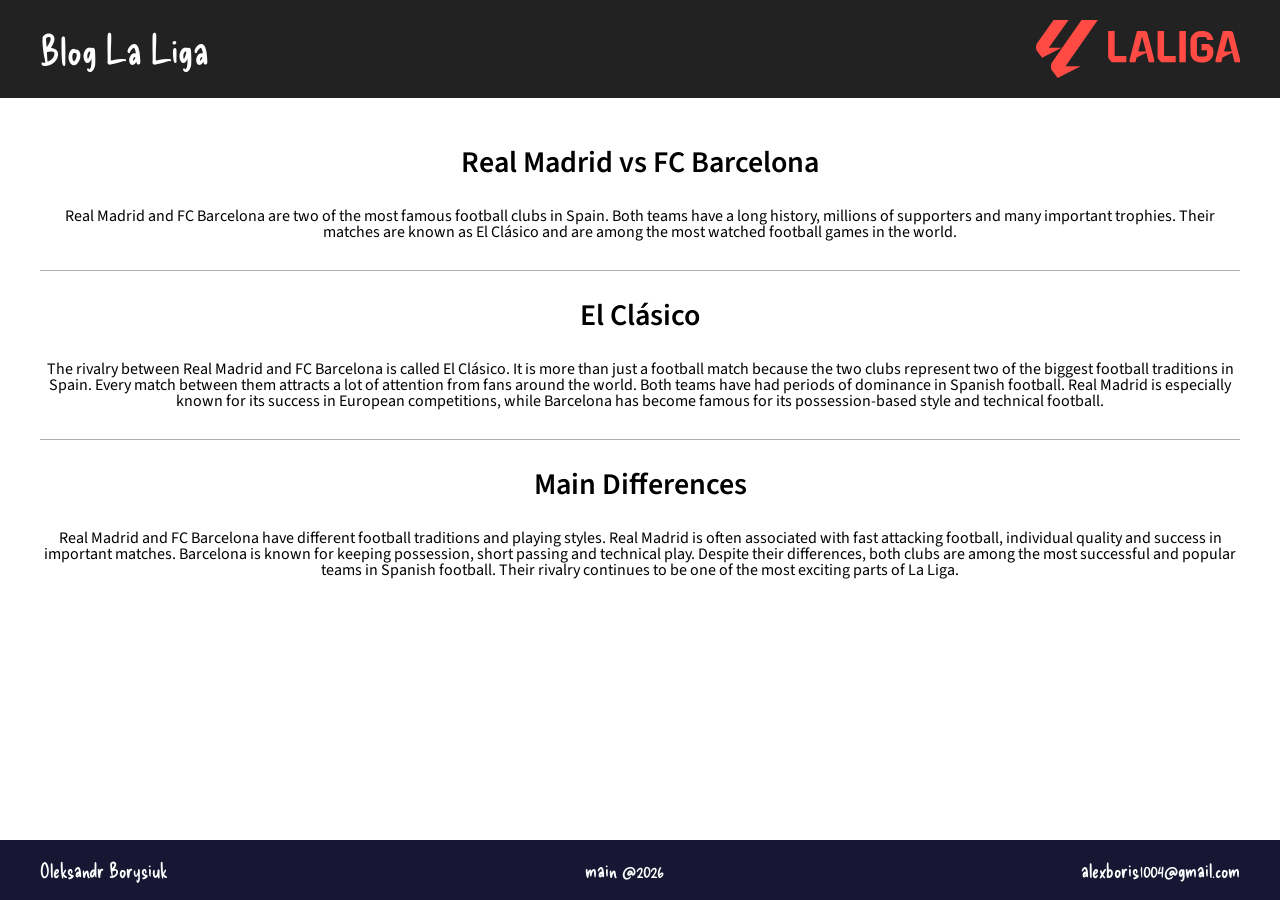
<file: article2.html>
<!DOCTYPE html>
<html lang="en">
<head>
    <meta charset="UTF-8">
    <meta name="viewport" content="width=device-width, initial-scale=1.0">

    <link rel="stylesheet" href="screenStyle.css" media="screen">
    <link rel="stylesheet" href="printStyle.css" media="print">

    <link rel="preconnect" href="https://fonts.googleapis.com">
    <link rel="preconnect" href="https://fonts.gstatic.com" crossorigin>
    <link href="https://fonts.googleapis.com/css2?family=Delicious+Handrawn&display=swap" rel="stylesheet">
    
    <link rel="preconnect" href="https://fonts.googleapis.com">
    <link rel="preconnect" href="https://fonts.gstatic.com" crossorigin>
    <link href="https://fonts.googleapis.com/css2?family=Source+Sans+3:ital@0;1&display=swap" rel="stylesheet">

    <link rel="preconnect" href="https://fonts.googleapis.com">
    <link rel="preconnect" href="https://fonts.gstatic.com" crossorigin>
    <link href="https://fonts.googleapis.com/css2?family=PT+Serif:ital,wght@0,400;0,700;1,400;1,700&display=swap" rel="stylesheet">

    <title>article-1</title>
</head>
<body>
    <div class="container-main">

        <header class="header">
          <div class="container">
            <div class="header-main">
                <h1 class="header"><a href="./index.html">Blog La Liga</a></h1>
                <svg data-name="Capa 2" viewBox="0 0 400 113.56" xmlns="http://www.w3.org/2000/svg"><path d="M177.09 70.45v12.3H148.7l-5.68-6.41c-.95-1.05-1.47-2.52-1.47-3.89V21.66h12.72v48.79h22.82Zm96.84 0v12.3h-28.39l-5.68-6.41c-.95-1.05-1.47-2.52-1.47-3.89V21.66h12.72v48.79h22.82Zm7.15-48.79h12.72v61.09h-12.72zm-59.3 17.56-3.37-13.25c-.63-2.52-2.94-4.31-5.57-4.31h-14.82l-4.52 17.56-9.57 37.54c-.21.84-.32 1.68-.32 2.52v3.47h11.36l2.42-9.25 18.93-9.04 4.73 18.29h10.62v-5.57l-9.88-37.96Zm-21.34 22.4 5.78-22.5 1.79-6.94 1.79 6.94 5.78 22.5h-15.14Zm189.78-22.4-3.36-13.25c-.63-2.52-2.94-4.31-5.57-4.31h-14.83l-4.52 17.56-9.67 37.54c-.21.84-.32 1.68-.32 2.52v3.47h11.36l2.42-9.25 18.93-9.04 4.73 18.29h10.62v-5.57l-9.78-37.96Zm-21.45 22.4 5.78-22.5 1.79-6.94 1.79 6.94 5.78 22.5h-15.14Zm-20.92-.95v3.05c0 10.83-8.73 19.56-19.56 19.56h-5.89c-2.42 0-4.73-.42-6.83-1.26-7.46-2.73-12.72-9.99-12.72-18.29v-22.4c0-.74 0-1.47.11-2.1.84-7.47 5.78-13.67 12.62-16.19 2.1-.84 4.42-1.26 6.83-1.26h5.89c10.09 0 18.4 7.68 19.45 17.45h-12.41v-1.47c0-2.42-1.89-4.31-4.31-4.31h-11.14c-2.42 0-4.31 1.89-4.31 4.31v29.33c0 2.42 1.89 4.31 4.31 4.31h11.14c2.42 0 4.31-1.89 4.31-4.31V59.2h-10.73V47.11h14.72l.21.21 5.36 5.78c1.9 2 2.95 4.73 2.95 7.57Zm-322.8-6.2h25.34L11.8 74.03l-.31-.53-8.41-11.15c-4-5.26-4.1-12.51-.32-17.88L34.52 0h29.33l-38.8 54.47Zm32.91 36.17h29.65L42.4 113.56l-.21-.32-9.99-13.14c-4-5.15-4.1-12.3-.32-17.66L89.3 0h31.86L57.97 90.64Z" style="fill:#ff4b44" data-name="Capa 1"/></svg>
            </div>
          </div>
        </header>

        <main class="main">
            <div class="container">
                <div class="main-block">
                  <h2 class="main-header">Real Madrid vs FC Barcelona</h2>
                  <p class="main-text">
                    Real Madrid and FC Barcelona are two of the most famous football clubs in Spain. Both teams have a long history, millions of supporters and many important trophies. Their matches are known as El Clásico and are among the most watched football games in the world.
                  </p>
                </div>

                <div class="main-block">
                  <h2 class="main-header">El Clásico</h2>
                  <p class="main-text">
                    The rivalry between Real Madrid and FC Barcelona is called El Clásico. It is more than just a football match because the two clubs represent two of the biggest football traditions in Spain. Every match between them attracts a lot of attention from fans around the world.
                    Both teams have had periods of dominance in Spanish football. Real Madrid is especially known for its success in European competitions, while Barcelona has become famous for its possession-based style and technical football.
                  </p>
                </div>

                <div class="main-block">
                    <h2 class="main-header">Main Differences</h2>
                    <p class="main-text">
                        Real Madrid and FC Barcelona have different football traditions and playing styles. Real Madrid is often associated with fast attacking football, individual quality and success in important matches. Barcelona is known for keeping possession, short passing and technical play.
                        Despite their differences, both clubs are among the most successful and popular teams in Spanish football. Their rivalry continues to be one of the most exciting parts of La Liga.
                    </p>
                </div>

            </div>
        </main>

        <footer class="footer">
            <div class="container">
                <nav class="footer-main">
                    <p class="footer-author"><a target="_blank" href="https://github.com/Nomex2008">Oleksandr Borysiuk</a></p>
                    <p class="footer-year"><a href="./index.html">main @2026</a></p>
                    <p class="footer-gmail"><a href="mailto:alexboris1004@gmail.com">alexboris1004@gmail.com</a></p>
                </nav>
            </div>
        </footer>

    </div>
</body>
</html>
</file>
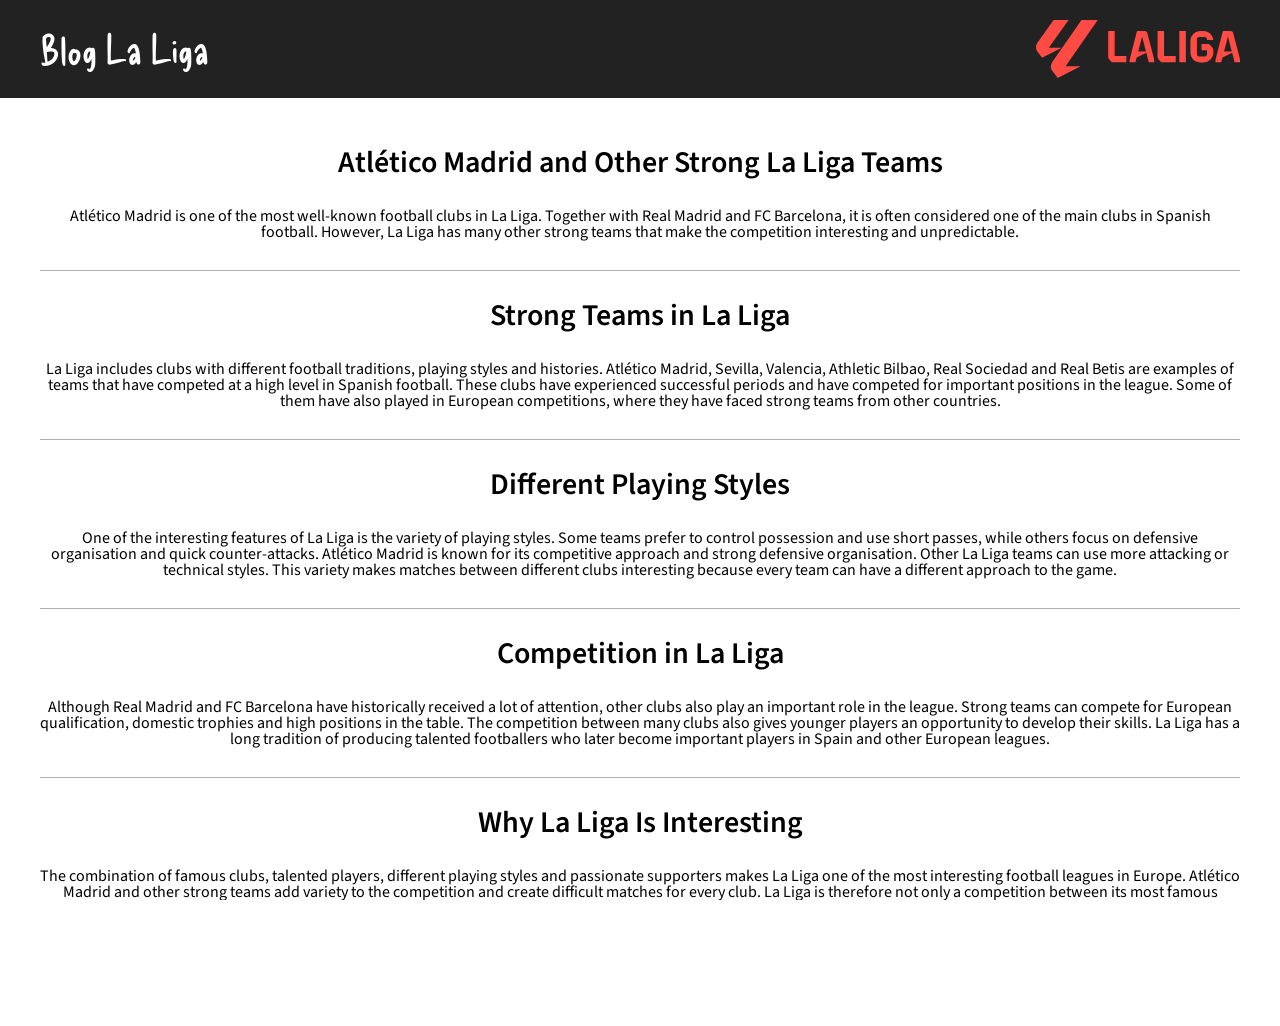
<file: article3.html>
<!DOCTYPE html>
<html lang="en">
<head>
    <meta charset="UTF-8">
    <meta name="viewport" content="width=device-width, initial-scale=1.0">

    <link rel="stylesheet" href="screenStyle.css" media="screen">
    <link rel="stylesheet" href="printStyle.css" media="print">

    <link rel="preconnect" href="https://fonts.googleapis.com">
    <link rel="preconnect" href="https://fonts.gstatic.com" crossorigin>
    <link href="https://fonts.googleapis.com/css2?family=Delicious+Handrawn&display=swap" rel="stylesheet">
    
    <link rel="preconnect" href="https://fonts.googleapis.com">
    <link rel="preconnect" href="https://fonts.gstatic.com" crossorigin>
    <link href="https://fonts.googleapis.com/css2?family=Source+Sans+3:ital@0;1&display=swap" rel="stylesheet">
    
    <link rel="preconnect" href="https://fonts.googleapis.com">
    <link rel="preconnect" href="https://fonts.gstatic.com" crossorigin>
    <link href="https://fonts.googleapis.com/css2?family=PT+Serif:ital,wght@0,400;0,700;1,400;1,700&display=swap" rel="stylesheet">

    <title>article-1</title>
</head>
<body>
    <div class="container-main">

        <header class="header">
          <div class="container">
            <div class="header-main">
                <h1 class="header"><a href="./index.html">Blog La Liga</a></h1>
                <svg data-name="Capa 2" viewBox="0 0 400 113.56" xmlns="http://www.w3.org/2000/svg"><path d="M177.09 70.45v12.3H148.7l-5.68-6.41c-.95-1.05-1.47-2.52-1.47-3.89V21.66h12.72v48.79h22.82Zm96.84 0v12.3h-28.39l-5.68-6.41c-.95-1.05-1.47-2.52-1.47-3.89V21.66h12.72v48.79h22.82Zm7.15-48.79h12.72v61.09h-12.72zm-59.3 17.56-3.37-13.25c-.63-2.52-2.94-4.31-5.57-4.31h-14.82l-4.52 17.56-9.57 37.54c-.21.84-.32 1.68-.32 2.52v3.47h11.36l2.42-9.25 18.93-9.04 4.73 18.29h10.62v-5.57l-9.88-37.96Zm-21.34 22.4 5.78-22.5 1.79-6.94 1.79 6.94 5.78 22.5h-15.14Zm189.78-22.4-3.36-13.25c-.63-2.52-2.94-4.31-5.57-4.31h-14.83l-4.52 17.56-9.67 37.54c-.21.84-.32 1.68-.32 2.52v3.47h11.36l2.42-9.25 18.93-9.04 4.73 18.29h10.62v-5.57l-9.78-37.96Zm-21.45 22.4 5.78-22.5 1.79-6.94 1.79 6.94 5.78 22.5h-15.14Zm-20.92-.95v3.05c0 10.83-8.73 19.56-19.56 19.56h-5.89c-2.42 0-4.73-.42-6.83-1.26-7.46-2.73-12.72-9.99-12.72-18.29v-22.4c0-.74 0-1.47.11-2.1.84-7.47 5.78-13.67 12.62-16.19 2.1-.84 4.42-1.26 6.83-1.26h5.89c10.09 0 18.4 7.68 19.45 17.45h-12.41v-1.47c0-2.42-1.89-4.31-4.31-4.31h-11.14c-2.42 0-4.31 1.89-4.31 4.31v29.33c0 2.42 1.89 4.31 4.31 4.31h11.14c2.42 0 4.31-1.89 4.31-4.31V59.2h-10.73V47.11h14.72l.21.21 5.36 5.78c1.9 2 2.95 4.73 2.95 7.57Zm-322.8-6.2h25.34L11.8 74.03l-.31-.53-8.41-11.15c-4-5.26-4.1-12.51-.32-17.88L34.52 0h29.33l-38.8 54.47Zm32.91 36.17h29.65L42.4 113.56l-.21-.32-9.99-13.14c-4-5.15-4.1-12.3-.32-17.66L89.3 0h31.86L57.97 90.64Z" style="fill:#ff4b44" data-name="Capa 1"/></svg>
            </div>
          </div>
        </header>

        <main class="main">
            <div class="container">
                <div class="main-block">
                    <h2 class="main-header">Atlético Madrid and Other Strong La Liga Teams</h2>
                    <p class="main-text">
                        Atlético Madrid is one of the most well-known football clubs in La Liga. Together with Real Madrid and FC Barcelona, it is often considered one of the main clubs in Spanish football. However, La Liga has many other strong teams that make the competition interesting and unpredictable.
                    </p>
                </div>

                <div class="main-block">
                    <h2 class="main-header">Strong Teams in La Liga</h2>
                    <p class="main-text">
                        La Liga includes clubs with different football traditions, playing styles and histories. Atlético Madrid, Sevilla, Valencia, Athletic Bilbao, Real Sociedad and Real Betis are examples of teams that have competed at a high level in Spanish football.
                        These clubs have experienced successful periods and have competed for important positions in the league. Some of them have also played in European competitions, where they have faced strong teams from other countries.
                    </p>
                </div>

                <div class="main-block">
                    <h2 class="main-header">Different Playing Styles</h2>
                    <p class="main-text">
                        One of the interesting features of La Liga is the variety of playing styles. Some teams prefer to control possession and use short passes, while others focus on defensive organisation and quick counter-attacks.
                        Atlético Madrid is known for its competitive approach and strong defensive organisation. Other La Liga teams can use more attacking or technical styles. This variety makes matches between different clubs interesting because every team can have a different approach to the game.
                    </p>
                </div>

                <div class="main-block">
                    <h2 class="main-header">Competition in La Liga</h2>
                    <p class="main-text">
                        Although Real Madrid and FC Barcelona have historically received a lot of attention, other clubs also play an important role in the league. Strong teams can compete for European qualification, domestic trophies and high positions in the table.
                        The competition between many clubs also gives younger players an opportunity to develop their skills. La Liga has a long tradition of producing talented footballers who later become important players in Spain and other European leagues.
                    </p>
                </div>

                <div class="main-block">
                    <h2 class="main-header">Why La Liga Is Interesting</h2>
                    <p class="main-text">
                       The combination of famous clubs, talented players, different playing styles and passionate supporters makes La Liga one of the most interesting football leagues in Europe. Atlético Madrid and other strong teams add variety to the competition and create difficult matches for every club.
                        La Liga is therefore not only a competition between its most famous teams. It is also a league where many clubs have their own history, traditions and ambitions.
                    </p>
                </div>

            </div>
        </main>

        <footer class="footer">
            <div class="container">
                <nav class="footer-main">
                    <p class="footer-author"><a target="_blank" href="https://github.com/Nomex2008">Oleksandr Borysiuk</a></p>
                    <p class="footer-year"><a href="./index.html">main @2026</a></p>
                    <p class="footer-gmail"><a href="mailto:alexboris1004@gmail.com">alexboris1004@gmail.com</a></p>
                </nav>
            </div>
        </footer>

    </div>
</body>
</html>
</file>
<file: screenStyle.css>
/* reset css */

html, body, div, span, applet, object, iframe,
h1, h2, h3, h4, h5, h6, p, blockquote, pre,
a, abbr, acronym, address, big, cite, code,
del, dfn, em, img, ins, kbd, q, s, samp,
small, strike, strong, sub, sup, tt, var,
b, u, i, center,
dl, dt, dd, ol, ul, li,
fieldset, form, label, legend,
table, caption, tbody, tfoot, thead, tr, th, td,
article, aside, canvas, details, embed,
figure, figcaption, footer, header, hgroup,
menu, nav, output, ruby, section, summary,
time, mark, audio, video {

    margin: 0;
    padding: 0;
    border: 0;
    font-size: 100%;
    font: inherit;
    vertical-align: baseline;
}

/* HTML5 display-role reset for older browsers */

article, aside, details, figcaption, figure,
footer, header, hgroup, menu, nav, section {
    display: block;
}

body {
    line-height: 1;
}

ol, ul {
    list-style: none;
}

blockquote:before, blockquote:after,
q:before, q:after {
    content: '';
    content: none;
}

table {
    border-collapse: collapse;
    border-spacing: 0;
}


/* MY CODE */


/* table */

.comparison-table {
    width: 100%;
    margin: 1.5rem 0;
    border-collapse: collapse;
    font-size: 1rem;
    background-color: white;
}

.comparison-table caption {
    margin-bottom: 0.8125rem;
    font-size: 1.3125rem;
    font-weight: bold;
    text-align: center;
}

.comparison-table th,
.comparison-table td {
    padding: 0.8125rem 1rem;
    border: 2px solid #cccccc;
}

.comparison-table thead th {
    background-color: #ff4b44;
    color: white;
    font-weight: bold;
}

.comparison-table tbody tr:nth-child(even) {
    background-color: #f5f5f5;
}

.comparison-table tbody tr {
    transition: all .3s ease;
}

.comparison-table tbody tr:hover {
    background-color: #eeeeee;
}

.comparison-table tfoot td {
    text-align: center;
    background-color: #f5f5f5;
}


/* main body */

body {
    font-weight: 400;
    font-style: normal;
    font-family: "Source Sans 3", sans-serif;
    font-optical-sizing: auto;
}

html, body {
    margin: 0;
    padding: 0;
    height: 100%;
    max-width: 100%;
    overflow-x: hidden;
}

a {
    text-decoration: none;
    color: white;
}

.container-main {
    display: flex;
    flex-direction: column;
    min-height: 100vh;
    max-width: 100%;
    box-sizing: border-box;
}

.container {
    padding: 0 0.9375rem;
    margin: 0 auto;
    max-width: 75rem;
}


/* header */

.header {
    padding: 1.25rem;
    background-color: #222222;
    color: white;
    font-family: "Delicious Handrawn", cursive;
    font-size: 2.5rem;
}

.header {
    animation: header-animation 1s ease;
}

@keyframes header-animation {
    from {
        opacity: 0;
        transform: translateY(-1rem);
    }

    to {
        opacity: 1;
        transform: translateY(0);
    }
}

.header a {
    transition: .3s ease;
}

.header a:hover {
    color: rgb(124, 120, 120);
}

.header-main {
    display: flex;
    justify-content: space-between;
    align-items: center;
}

h1.header {
    padding: 0;
}

.header svg {
    width: 17%;
    height: auto;
    transition: all .3s ease;
}
.header svg:hover {
    transform: scale(1.1);
}


/* main */

.main {
    padding: 1.25rem;
    flex-grow: 1;
}

.main a {
    color: #222222;
}

.main-block {
    padding: 1.875rem 0;
    display: flex;
    flex-direction: column;
    align-items: center;
    text-align: center;
    border-bottom: 1px solid rgb(179, 172, 172);
}

.main-block:last-child {
    border-bottom: 0;
}

.main-block:first-child {
    margin-top: 0rem;
}


/* lists */

.main-block ol,
.main-block ul {
    margin: 1.1875rem 0 0 0;
    padding-left: 2.5rem;
}

.main-block li {
    margin-bottom: 0.6875rem;
    padding: 0.625rem 1rem;
    background-color: #f5f5f5;
    border-left: 4px solid #ff4b44;
    border-radius: 0.3125rem;
    font-size: 1.0625rem;
    list-style-type: none;
}

.main-block ol li::marker {
    font-weight: bold;
}

.main-block ol {
    display: flex;
    justify-content: space-between;
    min-width: 31.25rem;
    list-style-type: none;
    padding-left: 0;
    margin-left: 0;
}

.main-block ul {
    list-style-type: square;
    list-style-type: none;
    padding-left: 0;
    margin-left: 0;
}

.main-article-image {
    margin-top: 1.25rem;
}

.main-article-image img {
    max-width: 50rem;
    border: 1px solid gray;
    width: 100%;
    height: auto;
}

.main-post {
    display: flex;
    flex-direction: column;
    row-gap: 1.25rem;
    margin-top: 1.25rem;
    width: 100%;
}

.main-post a {
    transition: .3s ease;
}

.main-post a:hover {
    color: rgb(124, 120, 120);
}

.main-header {
    font-size: 1.875rem;
    font-weight: 600;
    margin-bottom: 0.625rem;
}

.main-text {
    margin-top: 1.25rem;
}

.main-team {
    display: flex;
    align-items: center;
}

.main-team h2 {
    margin: 0;
}

.main-team svg {
    width: 3.125rem;
    height: 3.125rem;
    margin-left: 0.625rem;
}

/* form */

/* form */

.form {
    display: flex;
    flex-direction: column;
    gap: 1rem;

    width: 100%;
    max-width: 50rem;
    margin: 0 auto;
    padding: 1.875rem;

    box-sizing: border-box;
    background-color: #f8f8f8;
    border: 1px solid #dddddd;
    border-radius: 0.75rem;
    text-align: left;
}

.form-group {
    display: flex;
    flex-direction: column;
    gap: 0.4rem;
}
.form-group-ask {
    cursor: pointer;
}


.form label,
.form legend {
    color: #222222;
    font-weight: 600;
}


.form-group input[type="text"],
.form-group input[type="email"],
.form-group input[type="url"],
.form-group textarea {
    width: 100%;
    padding: 0.75rem;

    box-sizing: border-box;
    border: 1px solid #cccccc;
    border-radius: 0.375rem;

    background-color: white;
    color: #222222;
    font-family: inherit;
    font-size: 1rem;

    transition: border-color 0.2s ease;
}

.form-group textarea {
    min-height: 8rem;
    resize: vertical;
}

.form-group input:focus,
.form-group textarea:focus {
    outline: none;
    border-color: #ff4b44;
}

.form-group input:valid:not(:placeholder-shown),
.form-group textarea:valid:not(:placeholder-shown) {
    border-color: #cccccc;
}

.form-group input:invalid:not(:placeholder-shown),
.form-group textarea:invalid:not(:placeholder-shown) {
    border-color: #ff4b44;
}

.form-fieldset {
    padding: 1rem;
    border: 1px solid #dddddd;
    border-radius: 0.5rem;
}

.form-fieldset legend {
    padding: 0 0.5rem;
}

.form-radio {
    display: flex;
    align-items: center;
    gap: 0.5rem;
    margin-top: 0.75rem;
}
.form-radio input,
.form-radio label{
    cursor: pointer;
}
.form-radio input,
.form-group input[type="checkbox"] {
    accent-color: #ff4b44;
}


.form-group:has(input[type="checkbox"]) {
    flex-direction: row;
    align-items: center;
    gap: 0.5rem;
}


.form-buttons {
    display: flex;
    flex-wrap: wrap;
    gap: 0.75rem;
    margin-top: 0.5rem;
}

.form-buttons button {
    padding: 0.75rem 1.5rem;
    border: 0;
    border-radius: 0.375rem;

    font-family: inherit;
    font-size: 1rem;
    font-weight: 600;
    cursor: pointer;

    transition: all 0.2s ease;
}

.form-buttons button[type="submit"] {
    background-color: #ff4b44;
    color: white;
}

.form-buttons button[type="submit"]:hover {
    background-color: #df3832;
    transform: translateY(2px);
}

.form-buttons button[type="reset"] {
    background-color: #e8e8e8;
    color: #222222;
}

.form-buttons button[type="reset"]:hover {
    background-color: #d5d5d5;
    transform: translateY(2px);
}

/* footer */

.footer {
    padding: 1.25rem;
    background-color: #181733;
    color: white;
    font-family: "Delicious Handrawn", cursive;
    font-size: 1.25rem;
}

.footer-main {
    display: flex;
    justify-content: space-between;
    align-items: center;
}

.footer-main a {
    transition: .3s ease;
}

.footer-main a:hover {
    color: rgb(124, 120, 120);
}

/* Visitor opinions */
#opinions-container {
    display: grid;
    grid-template-columns: repeat(auto-fit, minmax(250px, 1fr));
    gap: 16px;
    margin-top: 24px;
}

.visitor-opinion {
    padding: 18px;
    border: 1px solid #ddd;
    border-radius: 10px;
    background-color: #fff;
    box-shadow: 0 2px 6px rgba(0, 0, 0, 0.08);
    overflow-wrap: anywhere;
}

.visitor-opinion h3 {
    margin-top: 0;
    margin-bottom: 12px;
    color: #1d3557;
    font-size: 1.25rem;
}

.visitor-opinion p {
    margin: 8px 0;
    line-height: 1.5;
}

.visitor-opinion img {
    display: block;
    max-width: 100%;
    max-height: 220px;
    object-fit: cover;
    border-radius: 8px;
    margin-top: 12px;
}

.visitor-opinion small {
    color: #666;
    font-size: 0.85rem;
}


@media (max-width: 1200px) {

    .container {
        max-width: 50rem;
    }

    .header {
        font-size: 2rem;
    }

    .header svg {
        width: 15%;
    }

    .main-header {
        font-size: 1.8rem;
    }

    .main-article-image img {
        max-width: 40rem;
    }

    .main-block:first-child {
        margin-top: 0rem;
    }
}


@media (max-width: 768px) {

    .container {
        padding: 0 0.625rem;
    }

    .header {
        font-size: 1.5rem;
    }

    .header svg {
        width: 24%;
    }

    .main {
        padding: 0 1.25rem;
    }

    .main-header {
        font-size: 1.6rem;
    }

    .main-text {
        margin-top: .7rem;
    }

    .main-post {
        margin-top: .7rem;
    }

    .main-block ol {
        display: block;
        min-width: 0;
        width: 100%;
        margin: 1rem 0 0;
    }

    .main-block {
        padding: 1.375rem 0;
    }

    .comparison-table {
        font-size: 0.8125rem;
        margin: 1rem 0;
    }

    .comparison-table th,
    .comparison-table td {
        padding: 0.375rem;
    }

    .form {
    padding: 1rem;
    border-radius: 0.5rem;
    }

    .form-buttons {
        flex-direction: column;
    }

    .form-buttons button {
        width: 100%;
    }

    .footer-main {
        display: block;
        text-align: center;
    }

    .footer-main p {
        margin-top: 0.3125rem;
    }
}
</file>
<file: printStyle.css>
/* reset css */

html, body, div, span, applet, object, iframe,
h1, h2, h3, h4, h5, h6, p, blockquote, pre,
a, abbr, acronym, address, big, cite, code,
del, dfn, em, img, ins, kbd, q, s, samp,
small, strike, strong, sub, sup, tt, var,
b, u, i, center,
dl, dt, dd, ol, ul, li,
fieldset, form, label, legend,
table, caption, tbody, tfoot, thead, tr, th, td,
article, aside, canvas, details, embed,
figure, figcaption, footer, header, hgroup,
menu, nav, output, ruby, section, summary,
time, mark, audio, video {

    margin: 0;
    padding: 0;
    border: 0;
    font-size: 100%;
    font: inherit;
    vertical-align: baseline;
}

/* HTML5 display-role reset for older browsers */

article, aside, details, figcaption, figure,
footer, header, hgroup, menu, nav, section {
    display: block;
}

body {
    line-height: 1;
    color: black;
}

ol, ul {
    list-style: none;
}

blockquote:before, blockquote:after,
q:before, q:after {
    content: '';
    content: none;
}

table {
    border-collapse: collapse;
    border-spacing: 0;
}


/* MY CODE */


/* table */

.comparison-table {
    width: 100%;
    margin: 1.5rem 0;
    border-collapse: collapse;
    font-size: 1rem;
    background-color: white;
}

.comparison-table caption {
    margin-bottom: 0.8125rem;
    font-size: 1.3125rem;
    text-align: center;
}

.comparison-table th,
.comparison-table td {
    padding: 0.8125rem 1rem;
    border: 2px solid white;
}

.comparison-table thead th {
    background-color: white;
    color: black;
}

.comparison-table tbody tr:nth-child(even) {
    background-color: white;
}

.comparison-table tfoot td {
    text-align: center;
    background-color: #fff;
}


/* main body */

body {
    font-family: "PT Serif", serif;
    font-weight: 400;
    font-style: normal;
}

html, body {
    margin: 0;
    padding: 0;
    height: 100%;
    max-width: 100%;
    overflow-x: hidden;
}

a {
    text-decoration: none;
    color: black;
}

.container-main {
    display: flex;
    flex-direction: column;
    min-height: 100vh;
    max-width: 100%;
    box-sizing: border-box;
}

.container {
    padding: 0 0.9375rem;
    margin: 0 auto;
    max-width: 75rem;
}


/* header */

.header {
    padding: 1.25rem;
    background-color: #fff;
    color: black;
    font-family: "PT Serif", serif;
    font-weight: 400;
    font-style: normal;
    font-size: 2.5rem;
}

.header-main {
    display: flex;
    justify-content: space-between;
    align-items: center;
}

h1.header {
    padding: 0;
}

.header svg {
    width: 17%;
    height: auto;
    color: black;
    display: none;
}


/* main */

.main {
    padding: 1.25rem;
    flex-grow: 1;
}

.main a {
    color: black;
}

.main-block {
    padding: 1.875rem 0;
    display: flex;
    flex-direction: column;
    align-items: center;
    text-align: center;
    border-bottom: 1px solid black;
}

.main-block:last-child {
    border-bottom: 0;
}

.main-block:first-child {
    margin-top: 0rem;
}


/* lists */

.main-block ol,
.main-block ul {
    margin: 1.1875rem 0 0 0;
    padding-left: 2.5rem;
}

.main-block li {
    margin-bottom: 0.6875rem;
    padding: 0.625rem 1rem;
    background-color: #fff;
    border-radius: 0.3125rem;
    font-size: 1.0625rem;
    list-style-type: none;
}

.main-block ol li::marker {
    font-weight: bold;
}

.main-block ol {
    display: flex;
    justify-content: space-between;
    min-width: 31.25rem;
    list-style-type: none;
    padding-left: 0;
    margin-left: 0;
}

.main-block ul {
    list-style-type: square;
    list-style-type: none;
    padding-left: 0;
    margin-left: 0;
}

.main-article-image {
    margin-top: 1.25rem;
}

.main-article-image img {
    display: none;
}

.main-post {
    display: flex;
    flex-direction: column;
    row-gap: 1.25rem;
    margin-top: 1.25rem;
}

.main-post a:hover {
    color: black;
}

.main-header {
    font-size: 1.875rem;
    font-weight: 600;
    margin-bottom: 0.625rem;
}

.main-text {
    margin-top: 1.25rem;
}

.main-team {
    display: flex;
    align-items: center;
}

.main-team h2 {
    margin: 0;
}

.main-team svg {
    width: 3.125rem;
    height: 3.125rem;
    margin-left: 0.625rem;
    display: none;
}


/* footer */

.footer {
    padding: 1.25rem;
    background-color: #fff;
    color: black;
    font-family: "PT Serif", serif;
    font-weight: 400;
    font-style: normal;
    font-size: 1.25rem;
}

.footer-main {
    display: flex;
    justify-content: space-between;
    align-items: center;
}


@media (max-width: 1200px) {

    .container {
        max-width: 50rem;
    }

    .header {
        font-size: 2rem;
    }

    .header svg {
        width: 15%;
    }

    .main-header {
        font-size: 1.8rem;
    }

    .main-article-image img {
        max-width: 40rem;
    }

    .main-block:first-child {
        margin-top: 0rem;
    }
}
</file>
